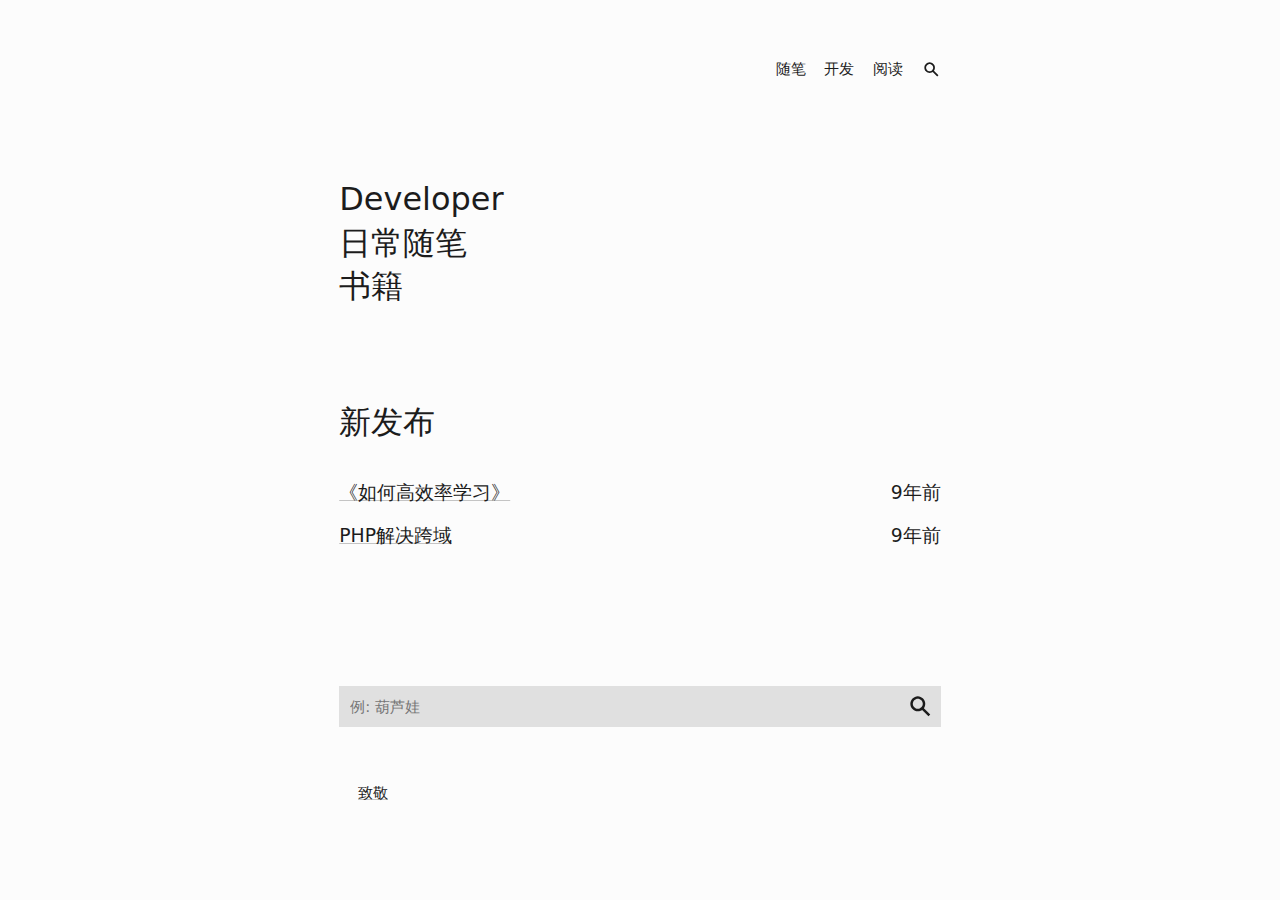
<file: index.html>
<!DOCTYPE html>
<html lang="zh">
<head>
    <meta http-equiv="Content-Type" content="text/html; charset=UTF-8">
    <meta content="width=device-width" name="viewport">
    <title>Windgrass</title>
    <link href="https://www.baile666.com/" rel="index">
    <link href="./assets/main.min.css" rel="stylesheet" media="screen">
    <link href="./assets/print.min.css" rel="stylesheet" media="print">
    <script defer="" src="./assets/main.min.js"></script>
</head>
<body>
<header>
    <h1><a href="https://www.baile666.com/">
<!--         <svg aria-labelledby="logo-title" height="272" role="img" viewBox="0 0 532.117 272" width="532.117"><title
        id="logo-title">Windgrass</title>
    <path d="M386.865 54.258c-12.844 0-20.681 5.008-25.252 12.627-4.571 7.619-6.096 18.068-6.096 28.734v11.102h23.512V95.619c0-5.224.435-10.014 1.523-13.715 1.088-3.483 3.047-5.877 6.313-5.877 3.483 0 5.443 2.831 6.531 6.531 1.088 3.701 1.305 8.707 1.305 13.061-.218 9.796-3.047 20.679-6.748 31.781s-8.489 21.988-13.496 31.566a409.775 409.775 0 0 1-19.592 33.74v23.293h63.781v-23.293h-37.223c6.095-10.231 15.237-26.558 23.074-44.844 7.619-18.068 13.715-37.441 13.715-53.768 0-11.102-1.742-21.115-6.531-28.299-4.788-6.964-12.843-11.537-24.816-11.537zM16 56v160h23.51v-69.66h18.287V216h23.51V56h-23.51v66.178H39.51V56zm118.682 0l-24.164 160h22.857l4.354-32.652h22.641L164.724 216h22.857L163.416 56zm81.715 0v160h23.51V56zm58.957 0v160h54.641v-21.769h-31.132V56zm178.07 0v127.129c.218 6.531 1.523 12.409 3.918 17.416 1.959 4.354 4.789 8.489 9.143 11.754 4.354 3.483 10.45 5.443 18.287 5.443s13.715-1.96 18.068-5.443c4.354-3.265 7.4-7.4 9.359-11.754 2.395-5.007 3.7-10.885 3.918-17.416V56h-23.51v127.129c0 2.395-.218 4.353-.871 5.877-.871 3.265-2.829 5.879-6.965 5.879-1.959 0-3.484-.654-4.572-1.742-2.177-2.395-3.266-5.442-3.266-10.014V56zm-305.028 47.891h1.305l.654 4.137 6.748 50.504h-16.109l6.748-50.504z"></path>
</svg> -->
    </a></h1>
    <nav>
        <ul>
            <li><a href="https://www.baile666.com/blog/">随笔</a></li>
            <li><a href="https://www.baile666.com/coding/">开发</a></li>
            <li><a href="https://www.baile666.com/reading/">阅读</a></li>
            <li><a href="https://hail2u.net/#site_search" id="site_search_icon">
                <svg aria-labelledby="site-search-anchor-title" height="512" role="img" viewBox="0 0 512 512"
                     width="512"><title id="site-search-anchor-title">Search</title>
                    <path d="M208 64a144.1 144.1 0 0 0-55.094 10.969 144.155 144.155 0 0 0-46.718 31.219 144.155 144.155 0 0 0-31.219 46.718A144.1 144.1 0 0 0 64 208a144.1 144.1 0 0 0 10.969 55.094 144.186 144.186 0 0 0 31.219 46.719 144.175 144.175 0 0 0 46.719 31.219A144.108 144.108 0 0 0 208 352a144.1 144.1 0 0 0 55.094-10.969 144.12 144.12 0 0 0 28.313-15.656L414.063 448 448 414.063 325.375 291.406a144.092 144.092 0 0 0 15.656-28.313A144.09 144.09 0 0 0 352 208a144.1 144.1 0 0 0-10.969-55.094 144.168 144.168 0 0 0-31.218-46.718 144.17 144.17 0 0 0-46.719-31.219A144.1 144.1 0 0 0 208 64zm0 48c12.527 0 25.177 2.519 36.75 7.313s22.267 11.955 31.125 20.813c8.858 8.858 16.019 19.552 20.813 31.125 4.794 11.573 7.313 24.223 7.313 36.75 0 12.527-2.519 25.177-7.313 36.75s-11.955 22.267-20.813 31.125c-8.858 8.858-19.552 16.019-31.125 20.813C233.177 301.481 220.527 304 208 304c-12.527 0-25.177-2.519-36.75-7.313s-22.267-11.955-31.125-20.813c-8.858-8.858-16.019-19.552-20.813-31.125C114.519 233.177 112 220.527 112 208c0-12.527 2.519-25.177 7.313-36.75s11.955-22.267 20.813-31.125c8.858-8.858 19.552-16.019 31.125-20.813C182.823 114.519 195.473 112 208 112z"></path>
                </svg>
            </a></li>
        </ul>
    </nav>
    <p>Developer<br>日常随笔<br>书籍</p></header>
<main>
    <section><h1 class="hang">新发布</h1>
        <ol class="posts" role="directory">
            <li>
                <time class="js-reldate" datetime="2017-05-08T22:20:00+09:00" title="2017-05-08T22:20:00+09:00"></time>
                <a href="./reading/learn_more_study_less.html"
                   title="如何高效率学习">《如何高效率学习》</a>
            </li>
            <li>
                <time class="js-reldate" datetime="2017-05-05T22:20:00+09:00" title="2017-05-05T22:20:00+09:00"></time>
                <a href="./coding/Ajax_Access-Control-Allow-Origin.html"
                   title="如何高效率学习">PHP解决跨域</a>
            </li>

        </ol>
    </section>
<!--     <section><h1 class="hang">ここ以外だと……</h1>
    <p>ちょっとしたことは<a href="https://twitter.com/hail2u_">Twitter</a>、スマフォで撮った写真は<a
            href="https://instagram.com/hail2u_/">Instagram</a>、プログラムとかは<a
            href="https://github.com/hail2u">GitHub</a>、買ったものやら読んだ本やら気になったウェブページなどは<a
            href="https://pinboard.in/u:hail2u/">Pinboard</a>でやってます。</p></section> -->
</main>
<aside role="search">
    <form action="https://www.google.com/search"><input name="as_sitesearch" type="hidden" value="Windgrass"> <input
            name="q" type="search" aria-label="搜索" id="site_search" placeholder="例: 葫芦娃" required="" size="32">
        <button type="submit">
            <svg aria-labelledby="site-search-submit-title" height="512" role="img" viewBox="0 0 512 512" width="512">
                <title id="site-search-submit-title">搜索</title>
                <path d="M208 64a144.1 144.1 0 0 0-55.094 10.969 144.155 144.155 0 0 0-46.718 31.219 144.155 144.155 0 0 0-31.219 46.718A144.1 144.1 0 0 0 64 208a144.1 144.1 0 0 0 10.969 55.094 144.186 144.186 0 0 0 31.219 46.719 144.175 144.175 0 0 0 46.719 31.219A144.108 144.108 0 0 0 208 352a144.1 144.1 0 0 0 55.094-10.969 144.12 144.12 0 0 0 28.313-15.656L414.063 448 448 414.063 325.375 291.406a144.092 144.092 0 0 0 15.656-28.313A144.09 144.09 0 0 0 352 208a144.1 144.1 0 0 0-10.969-55.094 144.168 144.168 0 0 0-31.218-46.718 144.17 144.17 0 0 0-46.719-31.219A144.1 144.1 0 0 0 208 64zm0 48c12.527 0 25.177 2.519 36.75 7.313s22.267 11.955 31.125 20.813c8.858 8.858 16.019 19.552 20.813 31.125 4.794 11.573 7.313 24.223 7.313 36.75 0 12.527-2.519 25.177-7.313 36.75s-11.955 22.267-20.813 31.125c-8.858 8.858-19.552 16.019-31.125 20.813C233.177 301.481 220.527 304 208 304c-12.527 0-25.177-2.519-36.75-7.313s-22.267-11.955-31.125-20.813c-8.858-8.858-16.019-19.552-20.813-31.125C114.519 233.177 112 220.527 112 208c0-12.527 2.519-25.177 7.313-36.75s11.955-22.267 20.813-31.125c8.858-8.858 19.552-16.019 31.125-20.813C182.823 114.519 195.473 112 208 112z"></path>
            </svg>
        </button>
    </form>
</aside>
<footer>
    <ul>
        <li><a href="https://hail2u.net">致敬</a></li>
        <!-- <li><a href="https://creativecommons.org/licenses/by/4.0/" rel="license">CC/BY</a></li> -->
        <!-- <li><a href="https://hail2u.net/feed" rel="alternate" type="application/rss+xml">RSS</a></li> -->
    </ul>
    <!-- <address><a href="https://kyonagashima.com/" rel="author">ながしまきょう</a>が作っています</address> -->
</footer>
<div id="qq-sendUrl-btn"></div>
</body>
</html>
</file>
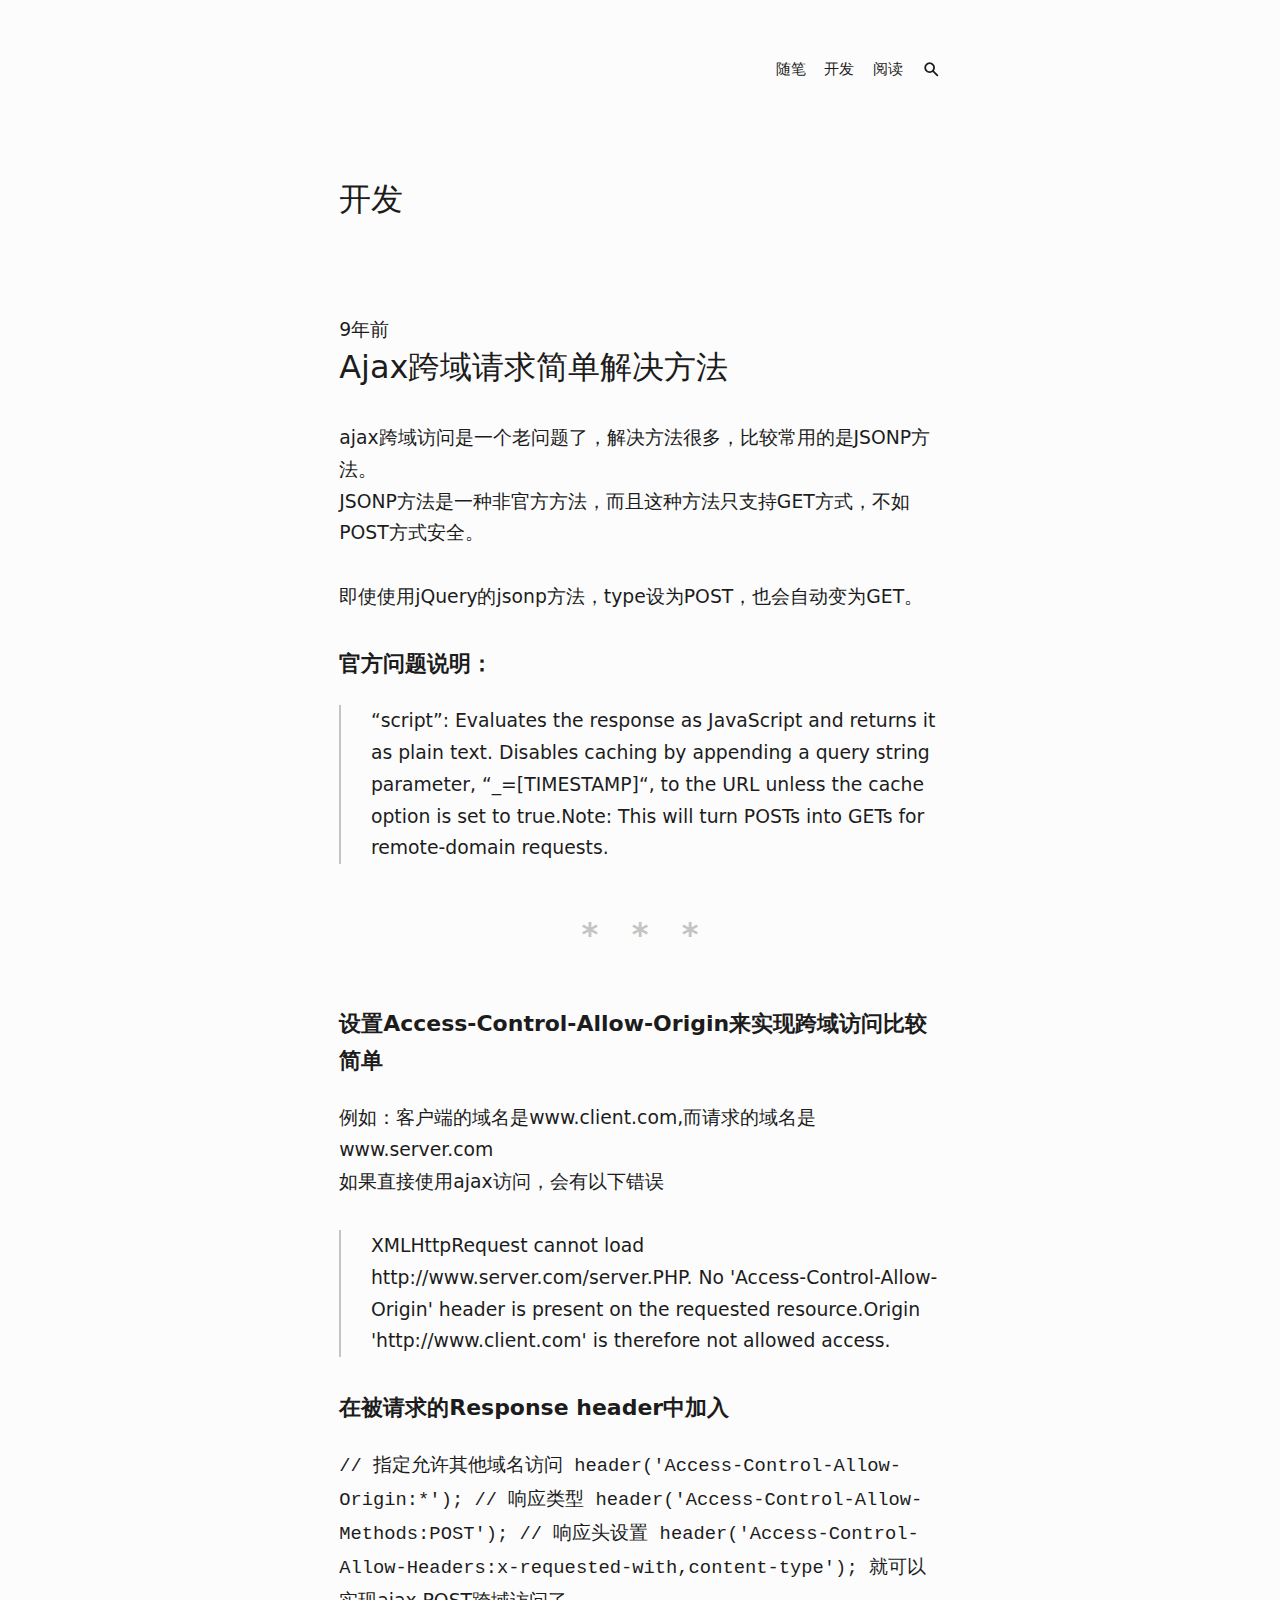
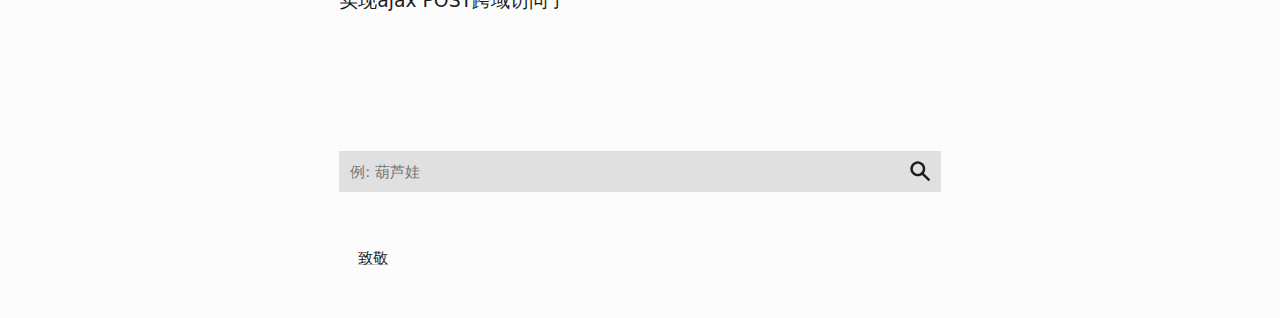
<file: coding/Ajax_Access-Control-Allow-Origin.html>
<!DOCTYPE html>
<html lang="zh">
<head>
    <meta http-equiv="Content-Type" content="text/html; charset=UTF-8">
    <meta content="width=device-width" name="viewport">
    <title>Windgrass_Blog</title>
    <link href="https://www.baile666.com/" rel="index">
    <link href="../assets/main.min.css" rel="stylesheet" media="screen">
    <link href="../assets/print.min.css" rel="stylesheet" media="print">
    <script defer="" src="../assets/main.min.js"></script>
</head>
<body>
<header>
    <h1><a href="https://www.baile666.com/">
<!--         <svg aria-labelledby="logo-title" height="272" role="img" viewBox="0 0 532.117 272" width="532.117"><title
        id="logo-title">Windgrass</title>
    <path d="M386.865 54.258c-12.844 0-20.681 5.008-25.252 12.627-4.571 7.619-6.096 18.068-6.096 28.734v11.102h23.512V95.619c0-5.224.435-10.014 1.523-13.715 1.088-3.483 3.047-5.877 6.313-5.877 3.483 0 5.443 2.831 6.531 6.531 1.088 3.701 1.305 8.707 1.305 13.061-.218 9.796-3.047 20.679-6.748 31.781s-8.489 21.988-13.496 31.566a409.775 409.775 0 0 1-19.592 33.74v23.293h63.781v-23.293h-37.223c6.095-10.231 15.237-26.558 23.074-44.844 7.619-18.068 13.715-37.441 13.715-53.768 0-11.102-1.742-21.115-6.531-28.299-4.788-6.964-12.843-11.537-24.816-11.537zM16 56v160h23.51v-69.66h18.287V216h23.51V56h-23.51v66.178H39.51V56zm118.682 0l-24.164 160h22.857l4.354-32.652h22.641L164.724 216h22.857L163.416 56zm81.715 0v160h23.51V56zm58.957 0v160h54.641v-21.769h-31.132V56zm178.07 0v127.129c.218 6.531 1.523 12.409 3.918 17.416 1.959 4.354 4.789 8.489 9.143 11.754 4.354 3.483 10.45 5.443 18.287 5.443s13.715-1.96 18.068-5.443c4.354-3.265 7.4-7.4 9.359-11.754 2.395-5.007 3.7-10.885 3.918-17.416V56h-23.51v127.129c0 2.395-.218 4.353-.871 5.877-.871 3.265-2.829 5.879-6.965 5.879-1.959 0-3.484-.654-4.572-1.742-2.177-2.395-3.266-5.442-3.266-10.014V56zm-305.028 47.891h1.305l.654 4.137 6.748 50.504h-16.109l6.748-50.504z"></path>
</svg> -->
    </a></h1>
    <nav>
        <ul>
            <li><a href="https://www.baile666.com/blog/">随笔</a></li>
            <li><a href="https://www.baile666.com/documents/">开发</a></li>
            <li><a href="https://www.baile666.com/read/">阅读</a></li>
            <li><a href="https://hail2u.net/#site_search" id="site_search_icon">
                <svg aria-labelledby="site-search-anchor-title" height="512" role="img" viewBox="0 0 512 512"
                     width="512"><title id="site-search-anchor-title">Search</title>
                    <path d="M208 64a144.1 144.1 0 0 0-55.094 10.969 144.155 144.155 0 0 0-46.718 31.219 144.155 144.155 0 0 0-31.219 46.718A144.1 144.1 0 0 0 64 208a144.1 144.1 0 0 0 10.969 55.094 144.186 144.186 0 0 0 31.219 46.719 144.175 144.175 0 0 0 46.719 31.219A144.108 144.108 0 0 0 208 352a144.1 144.1 0 0 0 55.094-10.969 144.12 144.12 0 0 0 28.313-15.656L414.063 448 448 414.063 325.375 291.406a144.092 144.092 0 0 0 15.656-28.313A144.09 144.09 0 0 0 352 208a144.1 144.1 0 0 0-10.969-55.094 144.168 144.168 0 0 0-31.218-46.718 144.17 144.17 0 0 0-46.719-31.219A144.1 144.1 0 0 0 208 64zm0 48c12.527 0 25.177 2.519 36.75 7.313s22.267 11.955 31.125 20.813c8.858 8.858 16.019 19.552 20.813 31.125 4.794 11.573 7.313 24.223 7.313 36.75 0 12.527-2.519 25.177-7.313 36.75s-11.955 22.267-20.813 31.125c-8.858 8.858-19.552 16.019-31.125 20.813C233.177 301.481 220.527 304 208 304c-12.527 0-25.177-2.519-36.75-7.313s-22.267-11.955-31.125-20.813c-8.858-8.858-16.019-19.552-20.813-31.125C114.519 233.177 112 220.527 112 208c0-12.527 2.519-25.177 7.313-36.75s11.955-22.267 20.813-31.125c8.858-8.858 19.552-16.019 31.125-20.813C182.823 114.519 195.473 112 208 112z"></path>
                </svg>
            </a></li>
        </ul>
    </nav>
    <p>开发</p></header>
<main>
    <article>
        <footer>
            <p>
                <time class="js-reldate" datetime="2017-05-05T22:20:00+09:00" title="2017-05-05T22:20:00+09:00"></time>
            </p>
        </footer>

        <h1>Ajax跨域请求简单解决方法</h1>

        <p>ajax跨域访问是一个老问题了，解决方法很多，比较常用的是JSONP方法。<br/>JSONP方法是一种非官方方法，而且这种方法只支持GET方式，不如POST方式安全。  </p>

        <p>即使使用jQuery的jsonp方法，type设为POST，也会自动变为GET。  </p>

        <h3>官方问题说明：</h3>

        <blockquote><p>“script”: Evaluates the response as JavaScript and returns it as plain text. Disables caching by appending a query string parameter, “_=[TIMESTAMP]“, to the URL unless the cache option is set to true.Note: This will turn POSTs into GETs for remote-domain requests.</p></blockquote>

        <hr/>

        <h3>设置Access-Control-Allow-Origin来实现跨域访问比较简单</h3>

        <p>例如：客户端的域名是www.client.com,而请求的域名是www.server.com<br/>如果直接使用ajax访问，会有以下错误  </p>

        <blockquote><p>XMLHttpRequest cannot load http://www.server.com/server.PHP. No &#39;Access-Control-Allow-Origin&#39; header is present on the requested resource.Origin &#39;http://www.client.com&#39; is therefore not allowed access.</p></blockquote>

        <h3>在被请求的Response header中加入</h3>

        <p><code>
            // 指定允许其他域名访问
            header(&#39;Access-Control-Allow-Origin:*&#39;);
            // 响应类型
            header(&#39;Access-Control-Allow-Methods:POST&#39;);
            // 响应头设置
            header(&#39;Access-Control-Allow-Headers:x-requested-with,content-type&#39;);
        </code>
            就可以实现ajax POST跨域访问了</p>

    </article>
</main>
<aside role="search">
    <form action="https://www.google.com/search"><input name="as_sitesearch" type="hidden" value="Windgrass"> <input
            name="q" type="search" aria-label="搜索" id="site_search" placeholder="例: 葫芦娃" required="" size="32">
        <button type="submit">
            <svg aria-labelledby="site-search-submit-title" height="512" role="img" viewBox="0 0 512 512" width="512">
                <title id="site-search-submit-title">搜索</title>
                <path d="M208 64a144.1 144.1 0 0 0-55.094 10.969 144.155 144.155 0 0 0-46.718 31.219 144.155 144.155 0 0 0-31.219 46.718A144.1 144.1 0 0 0 64 208a144.1 144.1 0 0 0 10.969 55.094 144.186 144.186 0 0 0 31.219 46.719 144.175 144.175 0 0 0 46.719 31.219A144.108 144.108 0 0 0 208 352a144.1 144.1 0 0 0 55.094-10.969 144.12 144.12 0 0 0 28.313-15.656L414.063 448 448 414.063 325.375 291.406a144.092 144.092 0 0 0 15.656-28.313A144.09 144.09 0 0 0 352 208a144.1 144.1 0 0 0-10.969-55.094 144.168 144.168 0 0 0-31.218-46.718 144.17 144.17 0 0 0-46.719-31.219A144.1 144.1 0 0 0 208 64zm0 48c12.527 0 25.177 2.519 36.75 7.313s22.267 11.955 31.125 20.813c8.858 8.858 16.019 19.552 20.813 31.125 4.794 11.573 7.313 24.223 7.313 36.75 0 12.527-2.519 25.177-7.313 36.75s-11.955 22.267-20.813 31.125c-8.858 8.858-19.552 16.019-31.125 20.813C233.177 301.481 220.527 304 208 304c-12.527 0-25.177-2.519-36.75-7.313s-22.267-11.955-31.125-20.813c-8.858-8.858-16.019-19.552-20.813-31.125C114.519 233.177 112 220.527 112 208c0-12.527 2.519-25.177 7.313-36.75s11.955-22.267 20.813-31.125c8.858-8.858 19.552-16.019 31.125-20.813C182.823 114.519 195.473 112 208 112z"></path>
            </svg>
        </button>
    </form>
</aside>
<footer>
    <ul>
        <li><a href="https://hail2u.net">致敬</a></li>
        <!-- <li><a href="https://creativecommons.org/licenses/by/4.0/" rel="license">CC/BY</a></li> -->
        <!-- <li><a href="https://hail2u.net/feed" rel="alternate" type="application/rss+xml">RSS</a></li> -->
    </ul>
    <!-- <address><a href="https://kyonagashima.com/" rel="author">ながしまきょう</a>が作っています</address> -->
</footer>
<div id="qq-sendUrl-btn"></div>
</body>
</html>
</file>
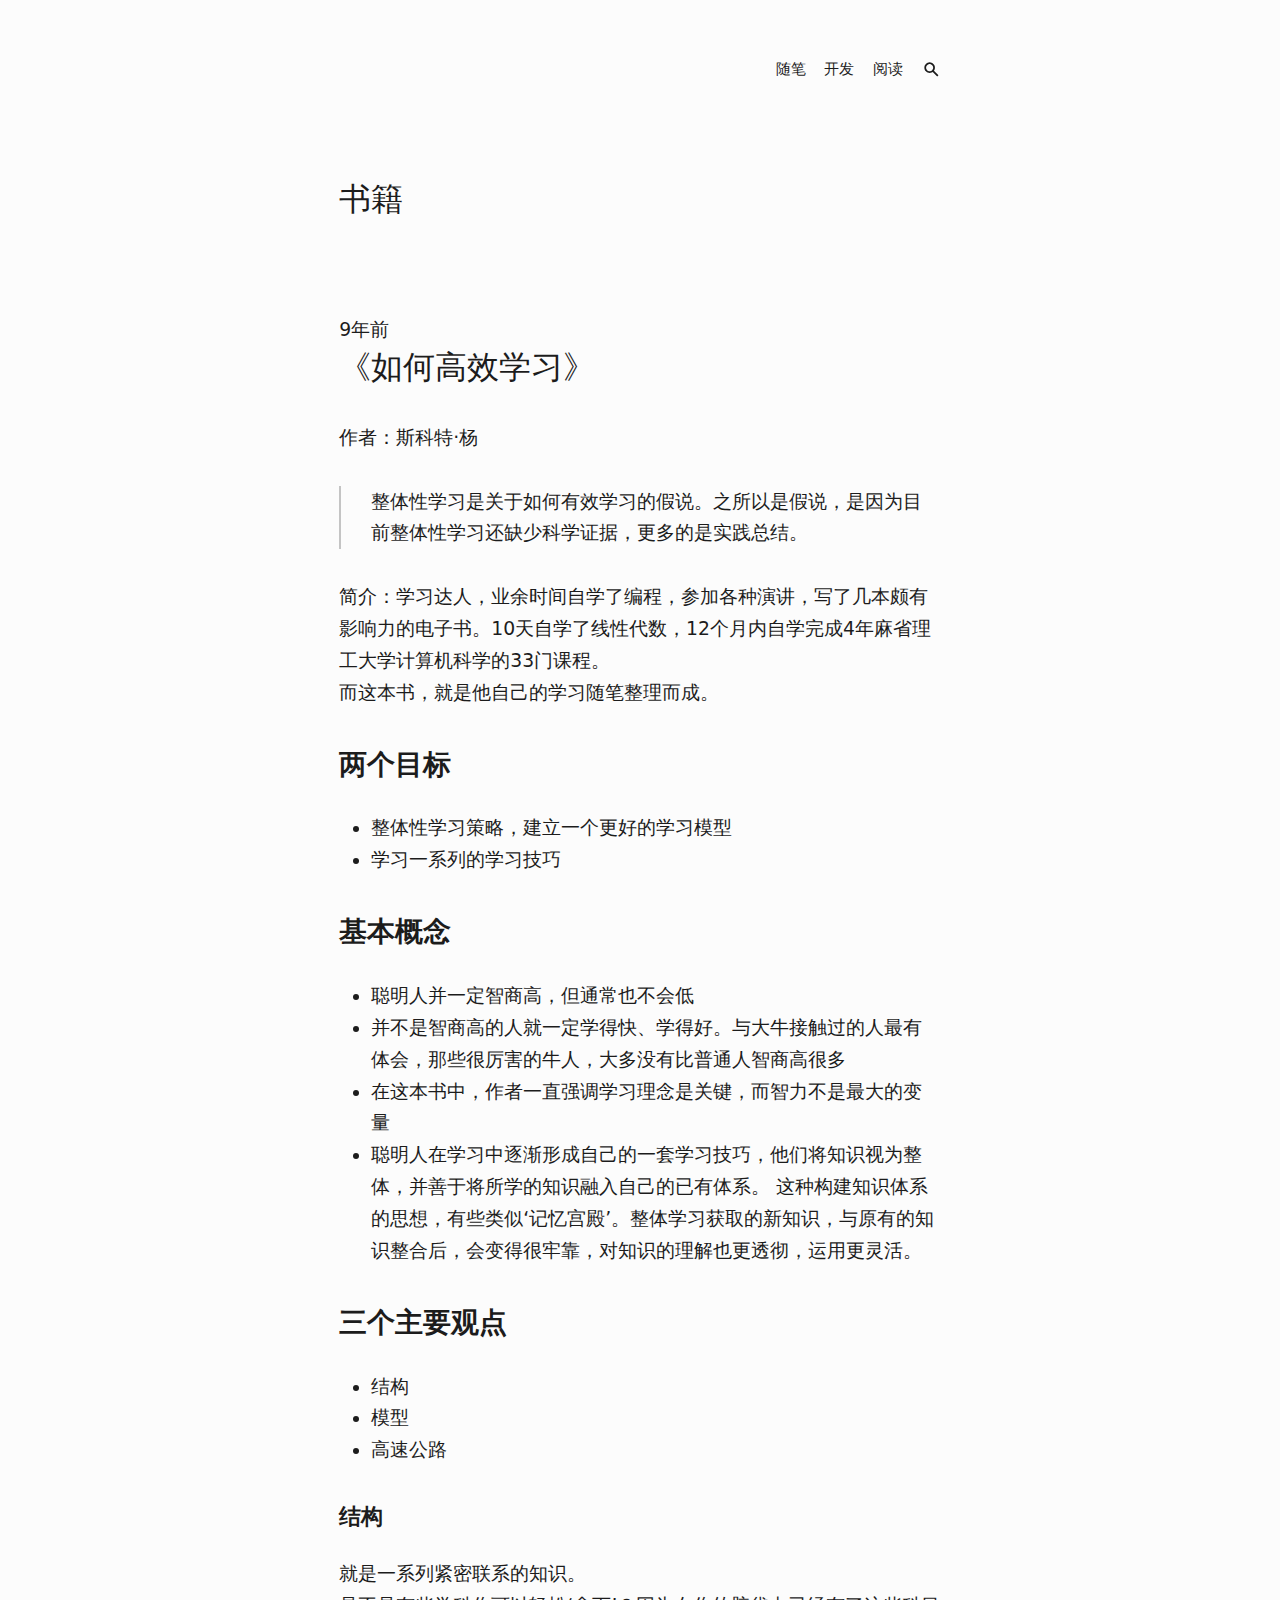
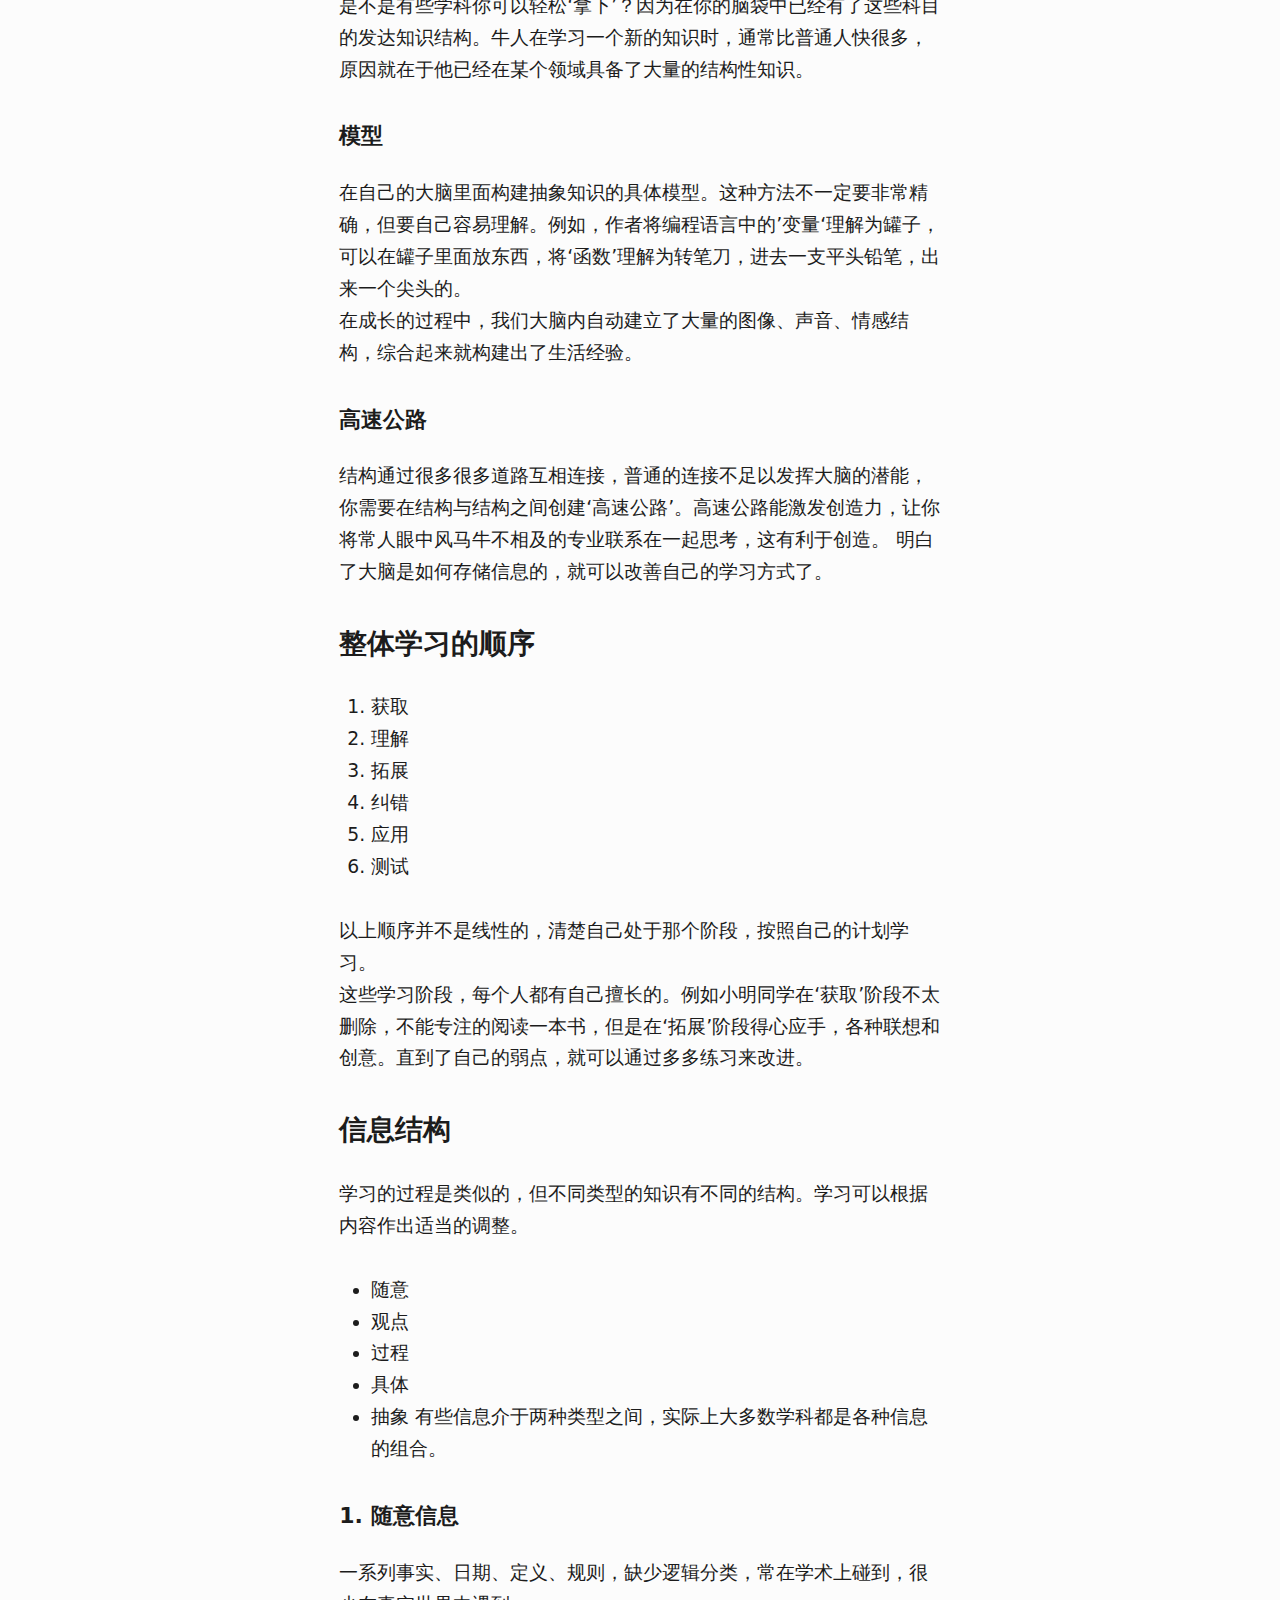
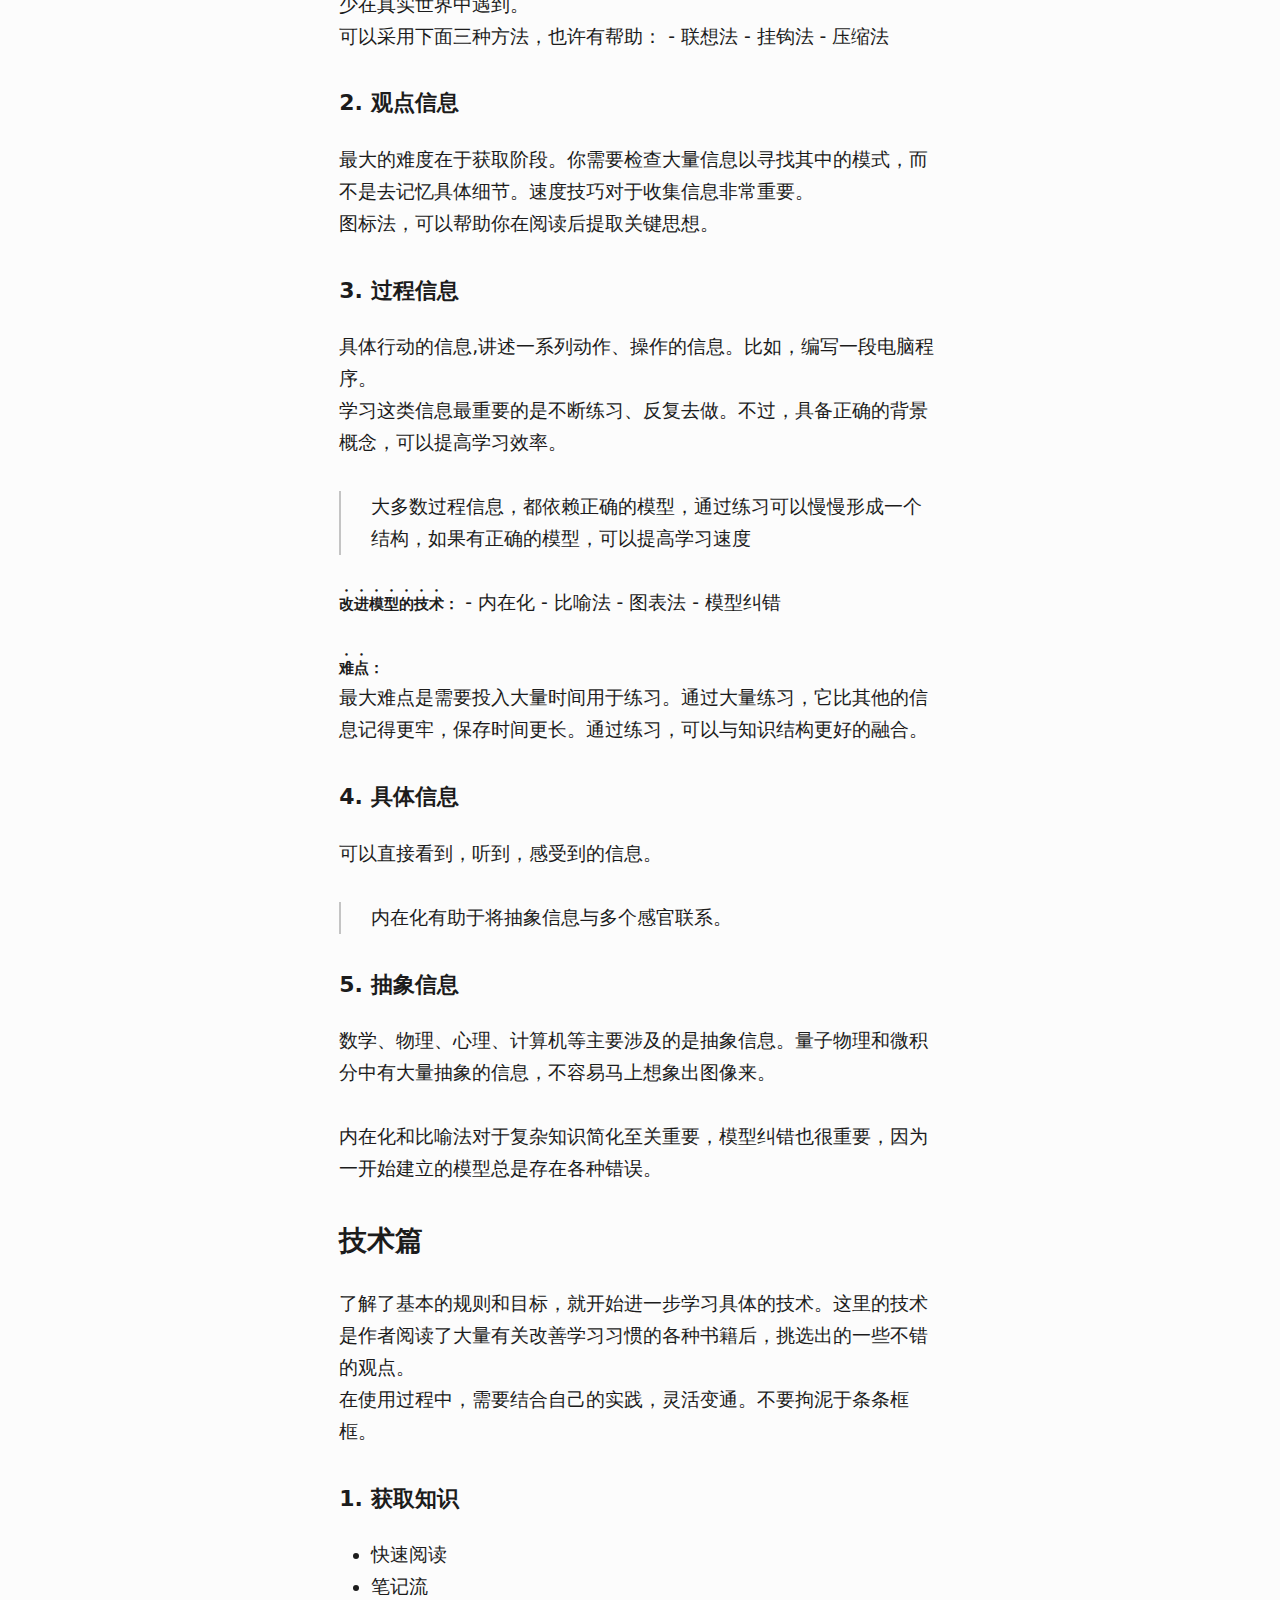
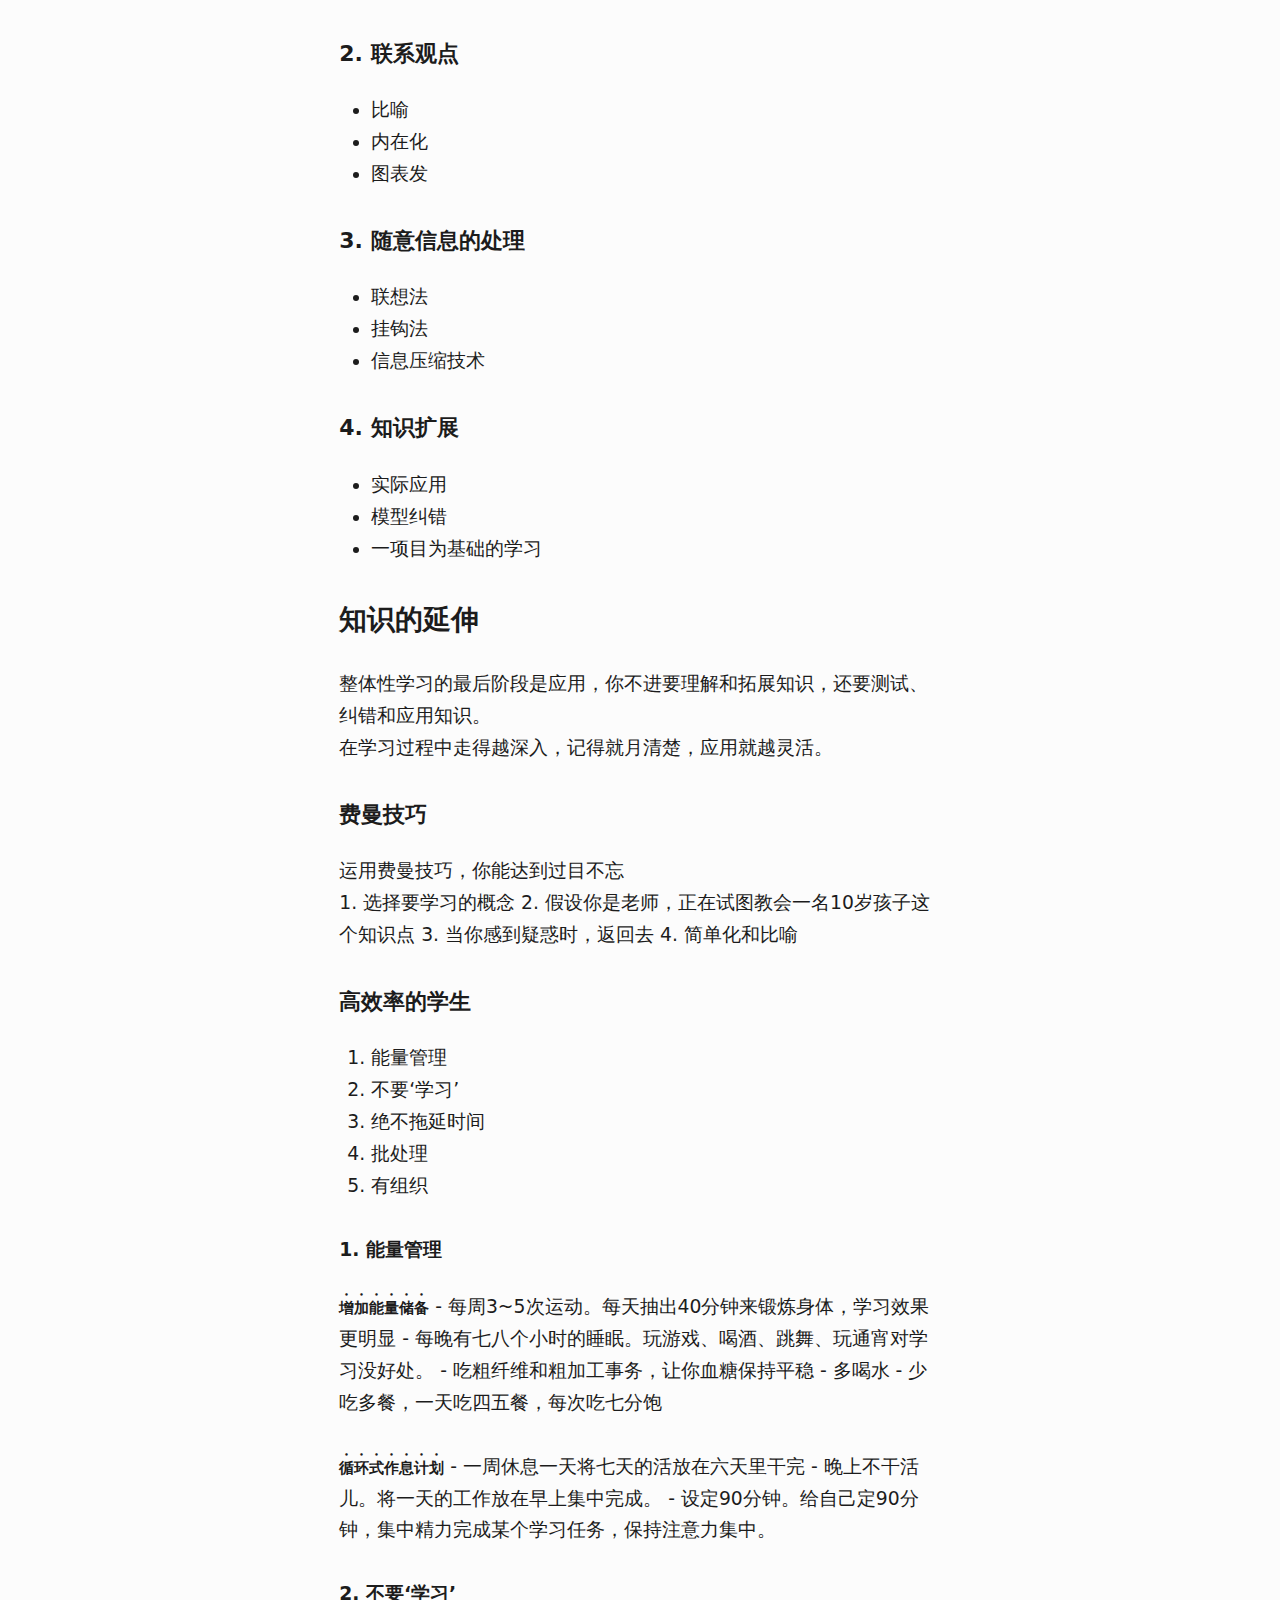
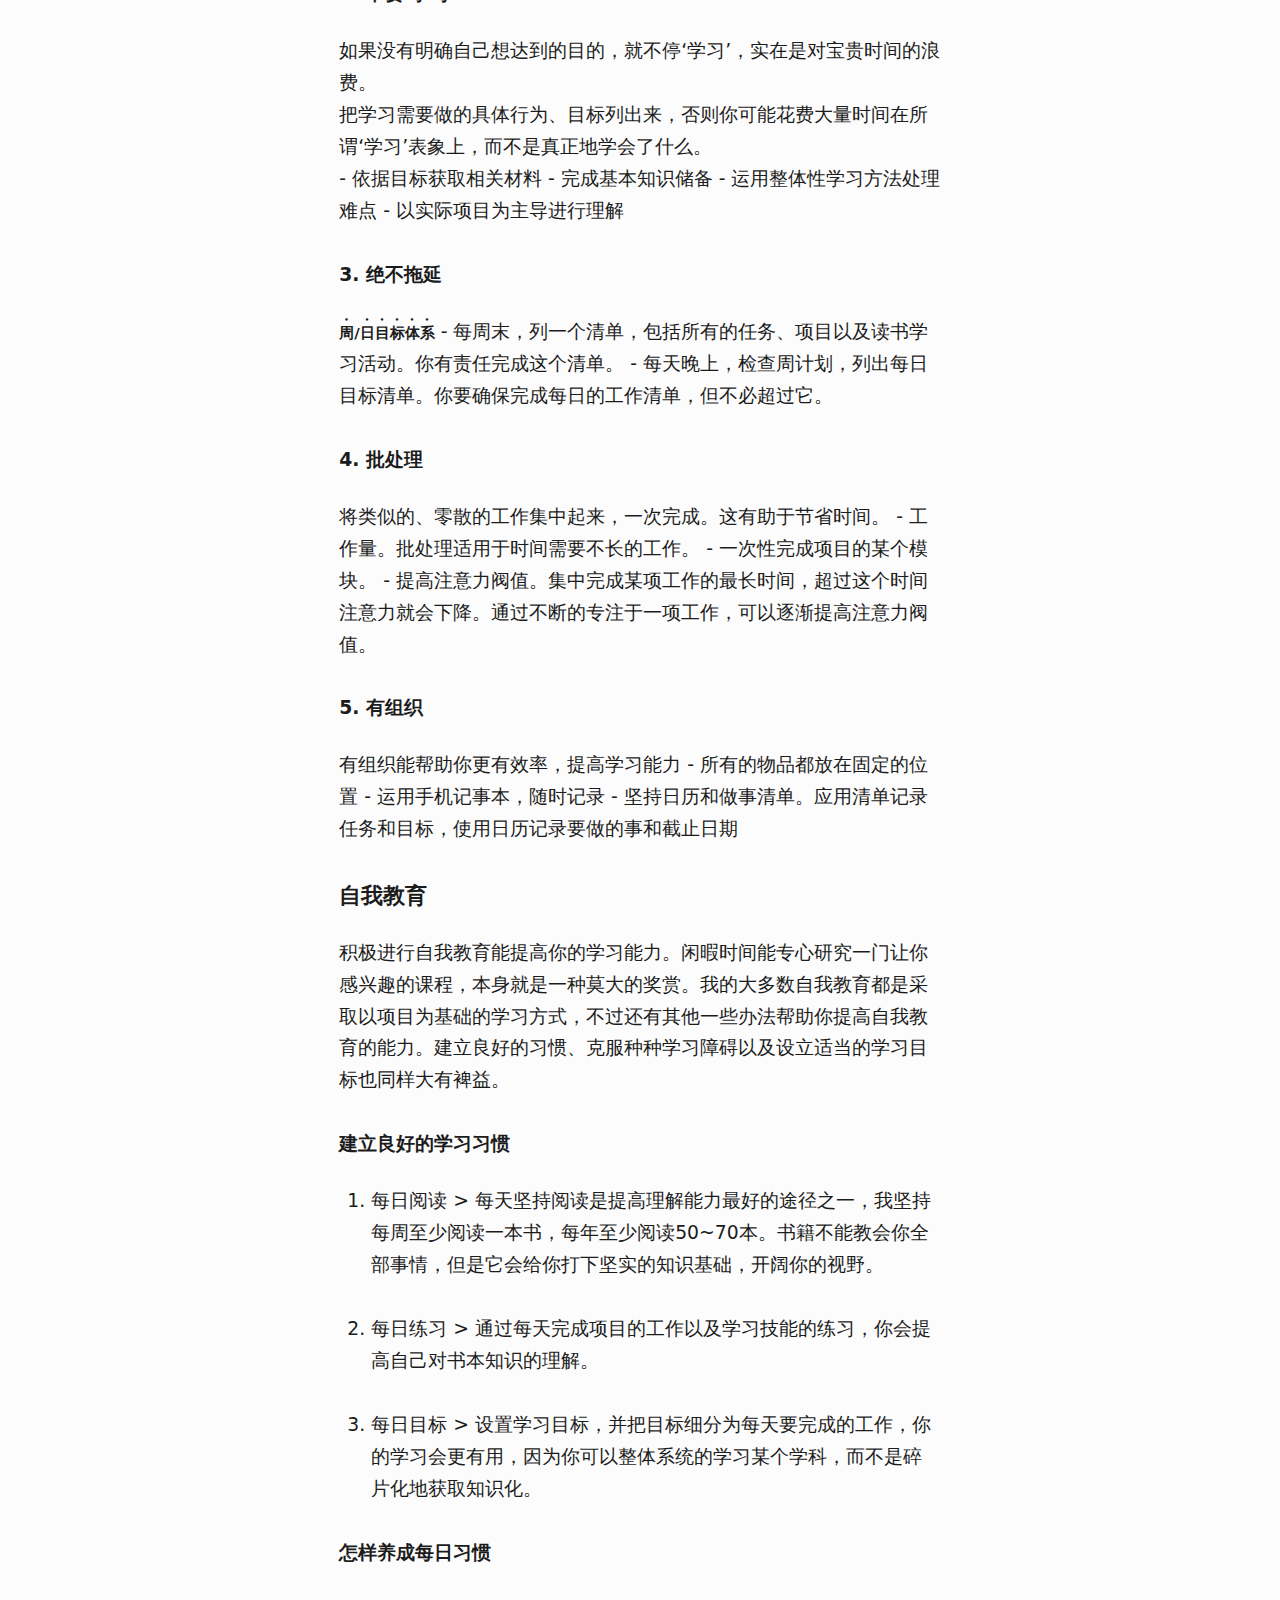
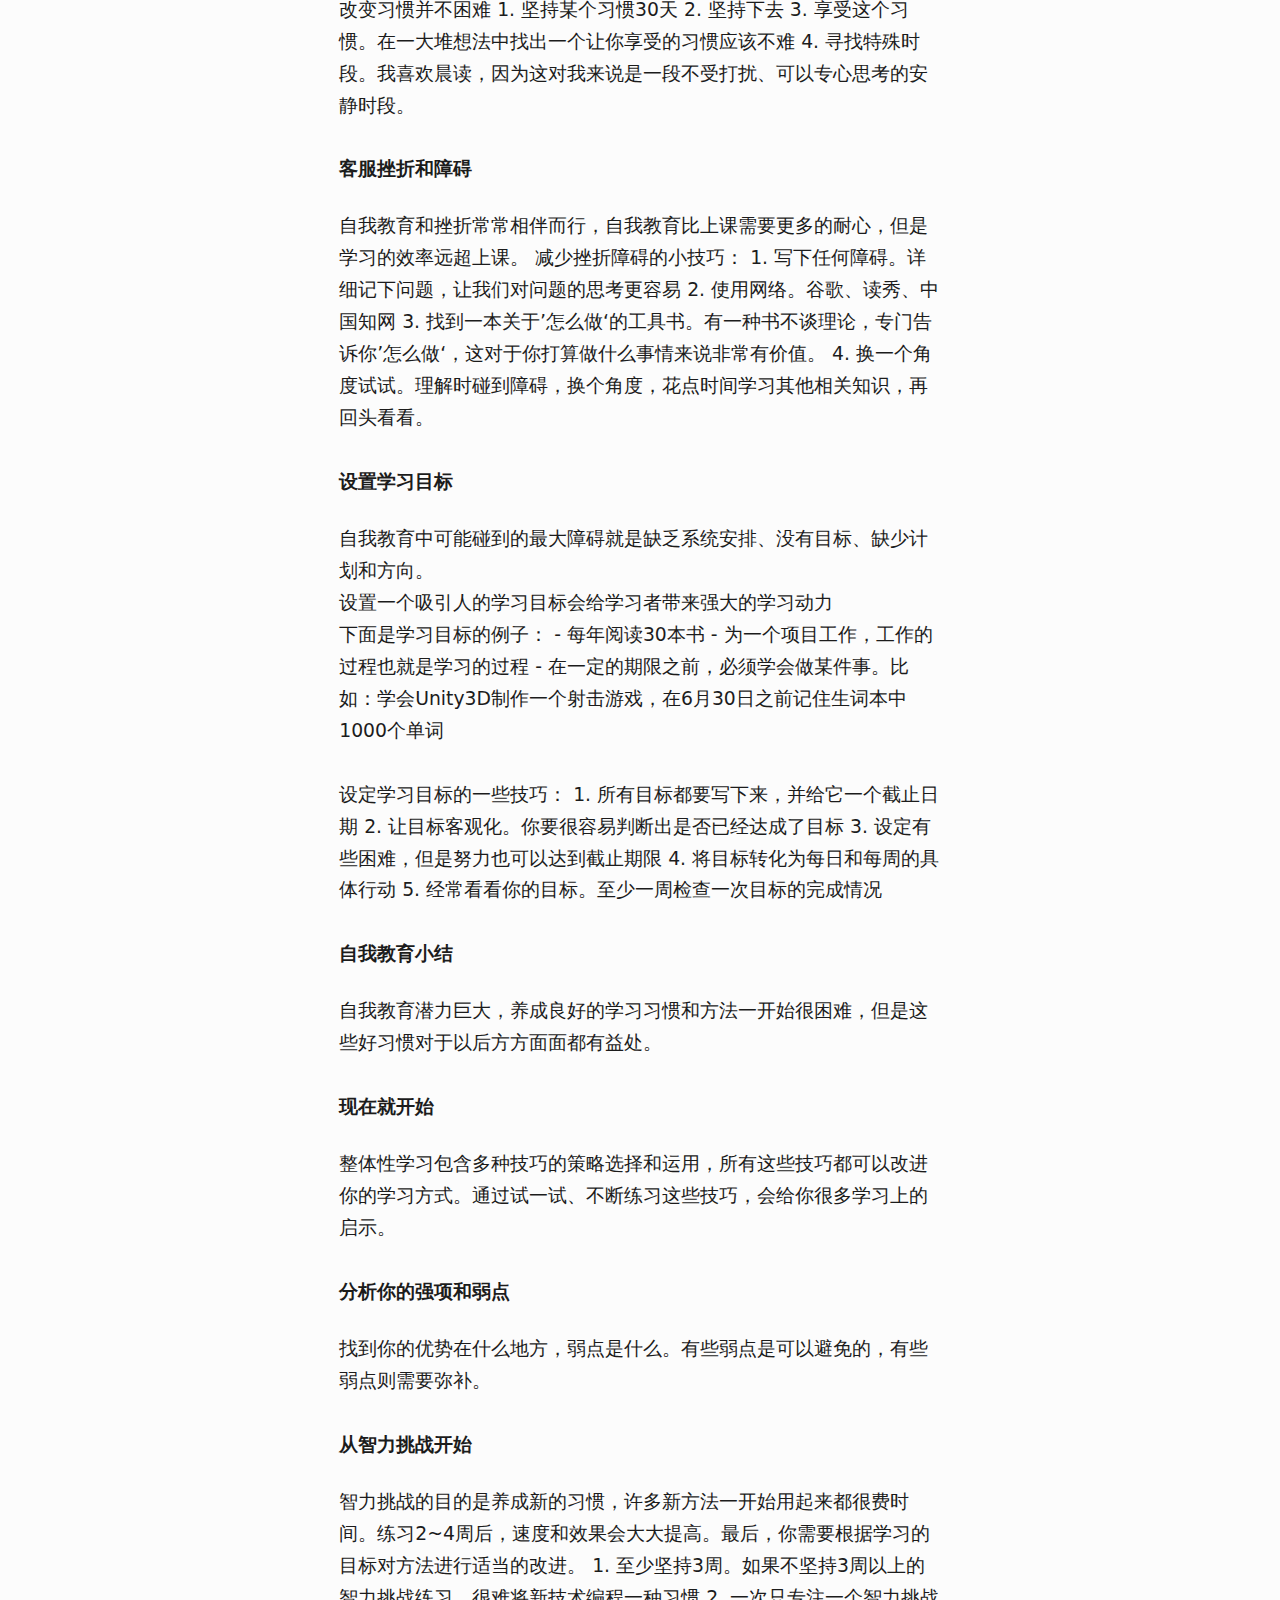
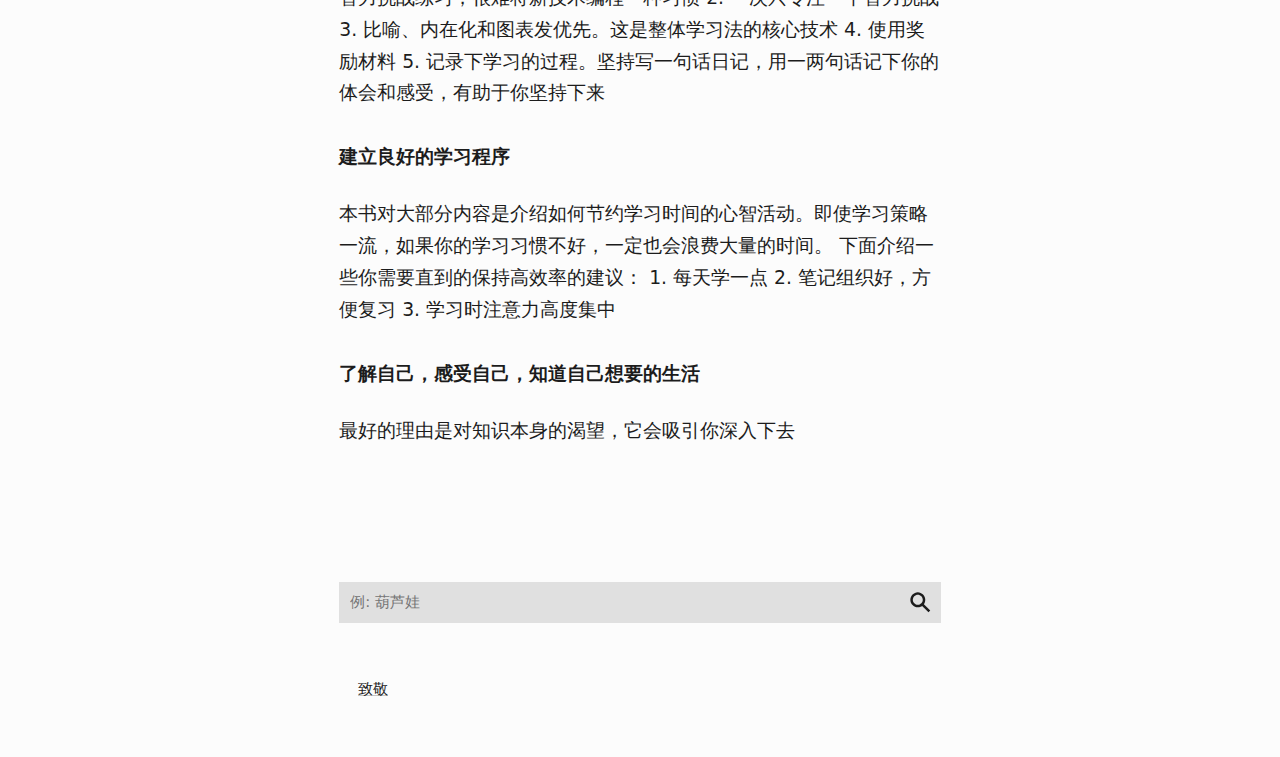
<file: reading/learn_more_study_less.html>
<!DOCTYPE html>
<html lang="zh">
<head>
    <meta http-equiv="Content-Type" content="text/html; charset=UTF-8">
    <meta content="width=device-width" name="viewport">
    <title>Windgrass_Blog</title>
    <link href="https://www.baile666.com/" rel="index">
    <link href="../assets/main.min.css" rel="stylesheet" media="screen">
    <link href="../assets/print.min.css" rel="stylesheet" media="print">
    <script defer="" src="../assets/main.min.js"></script>
</head>
<body>
<header>
    <h1><a href="https://www.baile666.com/">
<!--         <svg aria-labelledby="logo-title" height="272" role="img" viewBox="0 0 532.117 272" width="532.117"><title
        id="logo-title">Windgrass</title>
    <path d="M386.865 54.258c-12.844 0-20.681 5.008-25.252 12.627-4.571 7.619-6.096 18.068-6.096 28.734v11.102h23.512V95.619c0-5.224.435-10.014 1.523-13.715 1.088-3.483 3.047-5.877 6.313-5.877 3.483 0 5.443 2.831 6.531 6.531 1.088 3.701 1.305 8.707 1.305 13.061-.218 9.796-3.047 20.679-6.748 31.781s-8.489 21.988-13.496 31.566a409.775 409.775 0 0 1-19.592 33.74v23.293h63.781v-23.293h-37.223c6.095-10.231 15.237-26.558 23.074-44.844 7.619-18.068 13.715-37.441 13.715-53.768 0-11.102-1.742-21.115-6.531-28.299-4.788-6.964-12.843-11.537-24.816-11.537zM16 56v160h23.51v-69.66h18.287V216h23.51V56h-23.51v66.178H39.51V56zm118.682 0l-24.164 160h22.857l4.354-32.652h22.641L164.724 216h22.857L163.416 56zm81.715 0v160h23.51V56zm58.957 0v160h54.641v-21.769h-31.132V56zm178.07 0v127.129c.218 6.531 1.523 12.409 3.918 17.416 1.959 4.354 4.789 8.489 9.143 11.754 4.354 3.483 10.45 5.443 18.287 5.443s13.715-1.96 18.068-5.443c4.354-3.265 7.4-7.4 9.359-11.754 2.395-5.007 3.7-10.885 3.918-17.416V56h-23.51v127.129c0 2.395-.218 4.353-.871 5.877-.871 3.265-2.829 5.879-6.965 5.879-1.959 0-3.484-.654-4.572-1.742-2.177-2.395-3.266-5.442-3.266-10.014V56zm-305.028 47.891h1.305l.654 4.137 6.748 50.504h-16.109l6.748-50.504z"></path>
</svg> -->
    </a></h1>
    <nav>
        <ul>
            <li><a href="https://www.baile666.com/blog/">随笔</a></li>
            <li><a href="https://www.baile666.com/documents/">开发</a></li>
            <li><a href="https://www.baile666.com/read/">阅读</a></li>
            <li><a href="https://hail2u.net/#site_search" id="site_search_icon">
                <svg aria-labelledby="site-search-anchor-title" height="512" role="img" viewBox="0 0 512 512"
                     width="512"><title id="site-search-anchor-title">Search</title>
                    <path d="M208 64a144.1 144.1 0 0 0-55.094 10.969 144.155 144.155 0 0 0-46.718 31.219 144.155 144.155 0 0 0-31.219 46.718A144.1 144.1 0 0 0 64 208a144.1 144.1 0 0 0 10.969 55.094 144.186 144.186 0 0 0 31.219 46.719 144.175 144.175 0 0 0 46.719 31.219A144.108 144.108 0 0 0 208 352a144.1 144.1 0 0 0 55.094-10.969 144.12 144.12 0 0 0 28.313-15.656L414.063 448 448 414.063 325.375 291.406a144.092 144.092 0 0 0 15.656-28.313A144.09 144.09 0 0 0 352 208a144.1 144.1 0 0 0-10.969-55.094 144.168 144.168 0 0 0-31.218-46.718 144.17 144.17 0 0 0-46.719-31.219A144.1 144.1 0 0 0 208 64zm0 48c12.527 0 25.177 2.519 36.75 7.313s22.267 11.955 31.125 20.813c8.858 8.858 16.019 19.552 20.813 31.125 4.794 11.573 7.313 24.223 7.313 36.75 0 12.527-2.519 25.177-7.313 36.75s-11.955 22.267-20.813 31.125c-8.858 8.858-19.552 16.019-31.125 20.813C233.177 301.481 220.527 304 208 304c-12.527 0-25.177-2.519-36.75-7.313s-22.267-11.955-31.125-20.813c-8.858-8.858-16.019-19.552-20.813-31.125C114.519 233.177 112 220.527 112 208c0-12.527 2.519-25.177 7.313-36.75s11.955-22.267 20.813-31.125c8.858-8.858 19.552-16.019 31.125-20.813C182.823 114.519 195.473 112 208 112z"></path>
                </svg>
            </a></li>
        </ul>
    </nav>
    <p>书籍</p></header>
<main>
    <article>
        <footer>
            <p>
                <time class="js-reldate" datetime="2017-05-08T22:20:00+09:00" title="2017-05-08T22:20:00+09:00"></time>
            </p>
        </footer>

        <h1>《如何高效学习》</h1>

        <p>作者：斯科特·杨  </p>

        <blockquote><p>整体性学习是关于如何有效学习的假说。之所以是假说，是因为目前整体性学习还缺少科学证据，更多的是实践总结。  </p></blockquote>

        <p>简介：学习达人，业余时间自学了编程，参加各种演讲，写了几本颇有影响力的电子书。10天自学了线性代数，12个月内自学完成4年麻省理工大学计算机科学的33门课程。<br/>而这本书，就是他自己的学习随笔整理而成。  </p>

        <h2>两个目标</h2>

        <ul><li>整体性学习策略，建立一个更好的学习模型</li><li>学习一系列的学习技巧</li></ul>

        <h2>基本概念</h2>

        <ul><li>聪明人并一定智商高，但通常也不会低</li><li>并不是智商高的人就一定学得快、学得好。与大牛接触过的人最有体会，那些很厉害的牛人，大多没有比普通人智商高很多</li><li>在这本书中，作者一直强调学习理念是关键，而智力不是最大的变量</li><li>聪明人在学习中逐渐形成自己的一套学习技巧，他们将知识视为整体，并善于将所学的知识融入自己的已有体系。
            这种构建知识体系的思想，有些类似‘记忆宫殿’。整体学习获取的新知识，与原有的知识整合后，会变得很牢靠，对知识的理解也更透彻，运用更灵活。</li></ul>

        <h2>三个主要观点</h2>

        <ul><li>结构</li><li>模型</li><li>高速公路</li></ul>

        <h3>结构</h3>

        <p>就是一系列紧密联系的知识。<br/>是不是有些学科你可以轻松‘拿下’？因为在你的脑袋中已经有了这些科目的发达知识结构。牛人在学习一个新的知识时，通常比普通人快很多，原因就在于他已经在某个领域具备了大量的结构性知识。</p>

        <h3>模型</h3>

        <p>在自己的大脑里面构建抽象知识的具体模型。这种方法不一定要非常精确，但要自己容易理解。例如，作者将编程语言中的’变量‘理解为罐子，可以在罐子里面放东西，将‘函数’理解为转笔刀，进去一支平头铅笔，出来一个尖头的。  <br/>在成长的过程中，我们大脑内自动建立了大量的图像、声音、情感结构，综合起来就构建出了生活经验。  </p>

        <h3>高速公路</h3>

        <p>结构通过很多很多道路互相连接，普通的连接不足以发挥大脑的潜能，你需要在结构与结构之间创建‘高速公路’。高速公路能激发创造力，让你将常人眼中风马牛不相及的专业联系在一起思考，这有利于创造。
            明白了大脑是如何存储信息的，就可以改善自己的学习方式了。</p>

        <h2>整体学习的顺序</h2>

        <ol><li>获取</li><li>理解</li><li>拓展</li><li>纠错</li><li>应用</li><li>测试</li></ol>

        <p>以上顺序并不是线性的，清楚自己处于那个阶段，按照自己的计划学习。<br/>这些学习阶段，每个人都有自己擅长的。例如小明同学在‘获取’阶段不太删除，不能专注的阅读一本书，但是在‘拓展’阶段得心应手，各种联想和创意。直到了自己的弱点，就可以通过多多练习来改进。</p>

        <h2>信息结构</h2>

        <p>学习的过程是类似的，但不同类型的知识有不同的结构。学习可以根据内容作出适当的调整。  </p>

        <ul><li>随意</li><li>观点</li><li>过程</li><li>具体</li><li>抽象
            有些信息介于两种类型之间，实际上大多数学科都是各种信息的组合。</li></ul>

        <h3>1. 随意信息</h3>

        <p>一系列事实、日期、定义、规则，缺少逻辑分类，常在学术上碰到，很少在真实世界中遇到。<br/>可以采用下面三种方法，也许有帮助：
            - 联想法
            - 挂钩法
            - 压缩法</p>

        <h3>2. 观点信息</h3>

        <p>最大的难度在于获取阶段。你需要检查大量信息以寻找其中的模式，而不是去记忆具体细节。速度技巧对于收集信息非常重要。<br/>图标法，可以帮助你在阅读后提取关键思想。</p>

        <h3>3. 过程信息</h3>

        <p>具体行动的信息,讲述一系列动作、操作的信息。比如，编写一段电脑程序。<br/>学习这类信息最重要的是不断练习、反复去做。不过，具备正确的背景概念，可以提高学习效率。  </p>

        <blockquote><p>大多数过程信息，都依赖正确的模型，通过练习可以慢慢形成一个结构，如果有正确的模型，可以提高学习速度</p></blockquote>

        <p><strong>改进模型的技术：</strong>
            - 内在化
            - 比喻法
            - 图表法
            - 模型纠错</p>

        <p><strong>难点：</strong><br/>最大难点是需要投入大量时间用于练习。通过大量练习，它比其他的信息记得更牢，保存时间更长。通过练习，可以与知识结构更好的融合。</p>

        <h3>4. 具体信息</h3>

        <p>可以直接看到，听到，感受到的信息。  </p>

        <blockquote><p>内在化有助于将抽象信息与多个感官联系。</p></blockquote>

        <h3>5. 抽象信息</h3>

        <p>数学、物理、心理、计算机等主要涉及的是抽象信息。量子物理和微积分中有大量抽象的信息，不容易马上想象出图像来。  </p>

        <p>内在化和比喻法对于复杂知识简化至关重要，模型纠错也很重要，因为一开始建立的模型总是存在各种错误。</p>

        <h2>技术篇</h2>

        <p>了解了基本的规则和目标，就开始进一步学习具体的技术。这里的技术是作者阅读了大量有关改善学习习惯的各种书籍后，挑选出的一些不错的观点。<br/>在使用过程中，需要结合自己的实践，灵活变通。不要拘泥于条条框框。</p>

        <h3>1. 获取知识</h3>

        <ul><li>快速阅读</li><li>笔记流</li></ul>

        <h3>2. 联系观点</h3>

        <ul><li>比喻</li><li>内在化</li><li>图表发</li></ul>

        <h3>3. 随意信息的处理</h3>

        <ul><li>联想法</li><li>挂钩法</li><li>信息压缩技术</li></ul>

        <h3>4. 知识扩展</h3>

        <ul><li>实际应用</li><li>模型纠错</li><li>一项目为基础的学习</li></ul>

        <h2>知识的延伸</h2>

        <p>整体性学习的最后阶段是应用，你不进要理解和拓展知识，还要测试、纠错和应用知识。<br/>在学习过程中走得越深入，记得就月清楚，应用就越灵活。</p>

        <h3>费曼技巧</h3>

        <p>运用费曼技巧，你能达到过目不忘<br/>1. 选择要学习的概念
            2. 假设你是老师，正在试图教会一名10岁孩子这个知识点
            3. 当你感到疑惑时，返回去
            4. 简单化和比喻</p>

        <h3>高效率的学生</h3>

        <ol><li>能量管理</li><li>不要‘学习’</li><li>绝不拖延时间</li><li>批处理</li><li>有组织</li></ol>

        <h4>1. 能量管理</h4>

        <p><strong>增加能量储备</strong>
            - 每周3~5次运动。每天抽出40分钟来锻炼身体，学习效果更明显
            - 每晚有七八个小时的睡眠。玩游戏、喝酒、跳舞、玩通宵对学习没好处。
            - 吃粗纤维和粗加工事务，让你血糖保持平稳
            - 多喝水
            - 少吃多餐，一天吃四五餐，每次吃七分饱</p>

        <p><strong>循环式作息计划</strong>
            - 一周休息一天将七天的活放在六天里干完
            - 晚上不干活儿。将一天的工作放在早上集中完成。
            - 设定90分钟。给自己定90分钟，集中精力完成某个学习任务，保持注意力集中。</p>

        <h4>2. 不要‘学习’</h4>

        <p>如果没有明确自己想达到的目的，就不停‘学习’，实在是对宝贵时间的浪费。<br/>把学习需要做的具体行为、目标列出来，否则你可能花费大量时间在所谓‘学习’表象上，而不是真正地学会了什么。<br/>- 依据目标获取相关材料
            - 完成基本知识储备
            - 运用整体性学习方法处理难点
            - 以实际项目为主导进行理解</p>

        <h4>3. 绝不拖延</h4>

        <p><strong>周/日目标体系</strong>
            - 每周末，列一个清单，包括所有的任务、项目以及读书学习活动。你有责任完成这个清单。
            - 每天晚上，检查周计划，列出每日目标清单。你要确保完成每日的工作清单，但不必超过它。</p>

        <h4>4. 批处理</h4>

        <p>将类似的、零散的工作集中起来，一次完成。这有助于节省时间。
            - 工作量。批处理适用于时间需要不长的工作。
            - 一次性完成项目的某个模块。
            - 提高注意力阀值。集中完成某项工作的最长时间，超过这个时间注意力就会下降。通过不断的专注于一项工作，可以逐渐提高注意力阀值。</p>

        <h4>5. 有组织</h4>

        <p>有组织能帮助你更有效率，提高学习能力
            - 所有的物品都放在固定的位置
            - 运用手机记事本，随时记录
            - 坚持日历和做事清单。应用清单记录任务和目标，使用日历记录要做的事和截止日期</p>

        <h3>自我教育</h3>

        <p>积极进行自我教育能提高你的学习能力。闲暇时间能专心研究一门让你感兴趣的课程，本身就是一种莫大的奖赏。我的大多数自我教育都是采取以项目为基础的学习方式，不过还有其他一些办法帮助你提高自我教育的能力。建立良好的习惯、克服种种学习障碍以及设立适当的学习目标也同样大有裨益。</p>

        <h4>建立良好的学习习惯</h4>

        <ol><li><p>每日阅读
            &gt; 每天坚持阅读是提高理解能力最好的途径之一，我坚持每周至少阅读一本书，每年至少阅读50~70本。书籍不能教会你全部事情，但是它会给你打下坚实的知识基础，开阔你的视野。</p></li><li><p>每日练习
            &gt; 通过每天完成项目的工作以及学习技能的练习，你会提高自己对书本知识的理解。</p></li><li><p>每日目标
            &gt; 设置学习目标，并把目标细分为每天要完成的工作，你的学习会更有用，因为你可以整体系统的学习某个学科，而不是碎片化地获取知识化。</p></li></ol>

        <h4>怎样养成每日习惯</h4>

        <p>改变习惯并不困难
            1. 坚持某个习惯30天
            2. 坚持下去
            3. 享受这个习惯。在一大堆想法中找出一个让你享受的习惯应该不难
            4. 寻找特殊时段。我喜欢晨读，因为这对我来说是一段不受打扰、可以专心思考的安静时段。</p>

        <h4>客服挫折和障碍</h4>

        <p>自我教育和挫折常常相伴而行，自我教育比上课需要更多的耐心，但是学习的效率远超上课。
            减少挫折障碍的小技巧：
            1. 写下任何障碍。详细记下问题，让我们对问题的思考更容易
            2. 使用网络。谷歌、读秀、中国知网
            3. 找到一本关于’怎么做‘的工具书。有一种书不谈理论，专门告诉你’怎么做‘，这对于你打算做什么事情来说非常有价值。
            4. 换一个角度试试。理解时碰到障碍，换个角度，花点时间学习其他相关知识，再回头看看。</p>

        <h4>设置学习目标</h4>

        <p>自我教育中可能碰到的最大障碍就是缺乏系统安排、没有目标、缺少计划和方向。<br/>设置一个吸引人的学习目标会给学习者带来强大的学习动力<br/>下面是学习目标的例子：
            - 每年阅读30本书
            - 为一个项目工作，工作的过程也就是学习的过程
            - 在一定的期限之前，必须学会做某件事。比如：学会Unity3D制作一个射击游戏，在6月30日之前记住生词本中1000个单词</p>

        <p>设定学习目标的一些技巧：
            1. 所有目标都要写下来，并给它一个截止日期
            2. 让目标客观化。你要很容易判断出是否已经达成了目标
            3. 设定有些困难，但是努力也可以达到截止期限
            4. 将目标转化为每日和每周的具体行动
            5. 经常看看你的目标。至少一周检查一次目标的完成情况</p>

        <h4>自我教育小结</h4>

        <p>自我教育潜力巨大，养成良好的学习习惯和方法一开始很困难，但是这些好习惯对于以后方方面面都有益处。</p>

        <h4>现在就开始</h4>

        <p>整体性学习包含多种技巧的策略选择和运用，所有这些技巧都可以改进你的学习方式。通过试一试、不断练习这些技巧，会给你很多学习上的启示。</p>

        <h4>分析你的强项和弱点</h4>

        <p>找到你的优势在什么地方，弱点是什么。有些弱点是可以避免的，有些弱点则需要弥补。</p>

        <h4>从智力挑战开始</h4>

        <p>智力挑战的目的是养成新的习惯，许多新方法一开始用起来都很费时间。练习2~4周后，速度和效果会大大提高。最后，你需要根据学习的目标对方法进行适当的改进。
            1. 至少坚持3周。如果不坚持3周以上的智力挑战练习，很难将新技术编程一种习惯
            2. 一次只专注一个智力挑战
            3. 比喻、内在化和图表发优先。这是整体学习法的核心技术
            4. 使用奖励材料
            5. 记录下学习的过程。坚持写一句话日记，用一两句话记下你的体会和感受，有助于你坚持下来</p>

        <h4>建立良好的学习程序</h4>

        <p>本书对大部分内容是介绍如何节约学习时间的心智活动。即使学习策略一流，如果你的学习习惯不好，一定也会浪费大量的时间。
            下面介绍一些你需要直到的保持高效率的建议：
            1. 每天学一点
            2. 笔记组织好，方便复习
            3. 学习时注意力高度集中</p>

        <h4>了解自己，感受自己，知道自己想要的生活</h4>

        <p>最好的理由是对知识本身的渴望，它会吸引你深入下去</p>




    </article>
</main>
<aside role="search">
    <form action="https://www.google.com/search"><input name="as_sitesearch" type="hidden" value="Windgrass"> <input
            name="q" type="search" aria-label="搜索" id="site_search" placeholder="例: 葫芦娃" required="" size="32">
        <button type="submit">
            <svg aria-labelledby="site-search-submit-title" height="512" role="img" viewBox="0 0 512 512" width="512">
                <title id="site-search-submit-title">搜索</title>
                <path d="M208 64a144.1 144.1 0 0 0-55.094 10.969 144.155 144.155 0 0 0-46.718 31.219 144.155 144.155 0 0 0-31.219 46.718A144.1 144.1 0 0 0 64 208a144.1 144.1 0 0 0 10.969 55.094 144.186 144.186 0 0 0 31.219 46.719 144.175 144.175 0 0 0 46.719 31.219A144.108 144.108 0 0 0 208 352a144.1 144.1 0 0 0 55.094-10.969 144.12 144.12 0 0 0 28.313-15.656L414.063 448 448 414.063 325.375 291.406a144.092 144.092 0 0 0 15.656-28.313A144.09 144.09 0 0 0 352 208a144.1 144.1 0 0 0-10.969-55.094 144.168 144.168 0 0 0-31.218-46.718 144.17 144.17 0 0 0-46.719-31.219A144.1 144.1 0 0 0 208 64zm0 48c12.527 0 25.177 2.519 36.75 7.313s22.267 11.955 31.125 20.813c8.858 8.858 16.019 19.552 20.813 31.125 4.794 11.573 7.313 24.223 7.313 36.75 0 12.527-2.519 25.177-7.313 36.75s-11.955 22.267-20.813 31.125c-8.858 8.858-19.552 16.019-31.125 20.813C233.177 301.481 220.527 304 208 304c-12.527 0-25.177-2.519-36.75-7.313s-22.267-11.955-31.125-20.813c-8.858-8.858-16.019-19.552-20.813-31.125C114.519 233.177 112 220.527 112 208c0-12.527 2.519-25.177 7.313-36.75s11.955-22.267 20.813-31.125c8.858-8.858 19.552-16.019 31.125-20.813C182.823 114.519 195.473 112 208 112z"></path>
            </svg>
        </button>
    </form>
</aside>
<footer>
    <ul>
        <li><a href="https://hail2u.net">致敬</a></li>
        <!-- <li><a href="https://creativecommons.org/licenses/by/4.0/" rel="license">CC/BY</a></li> -->
        <!-- <li><a href="https://hail2u.net/feed" rel="alternate" type="application/rss+xml">RSS</a></li> -->
    </ul>
    <!-- <address><a href="https://kyonagashima.com/" rel="author">ながしまきょう</a>が作っています</address> -->
</footer>
<div id="qq-sendUrl-btn"></div>
</body>
</html>
</file>
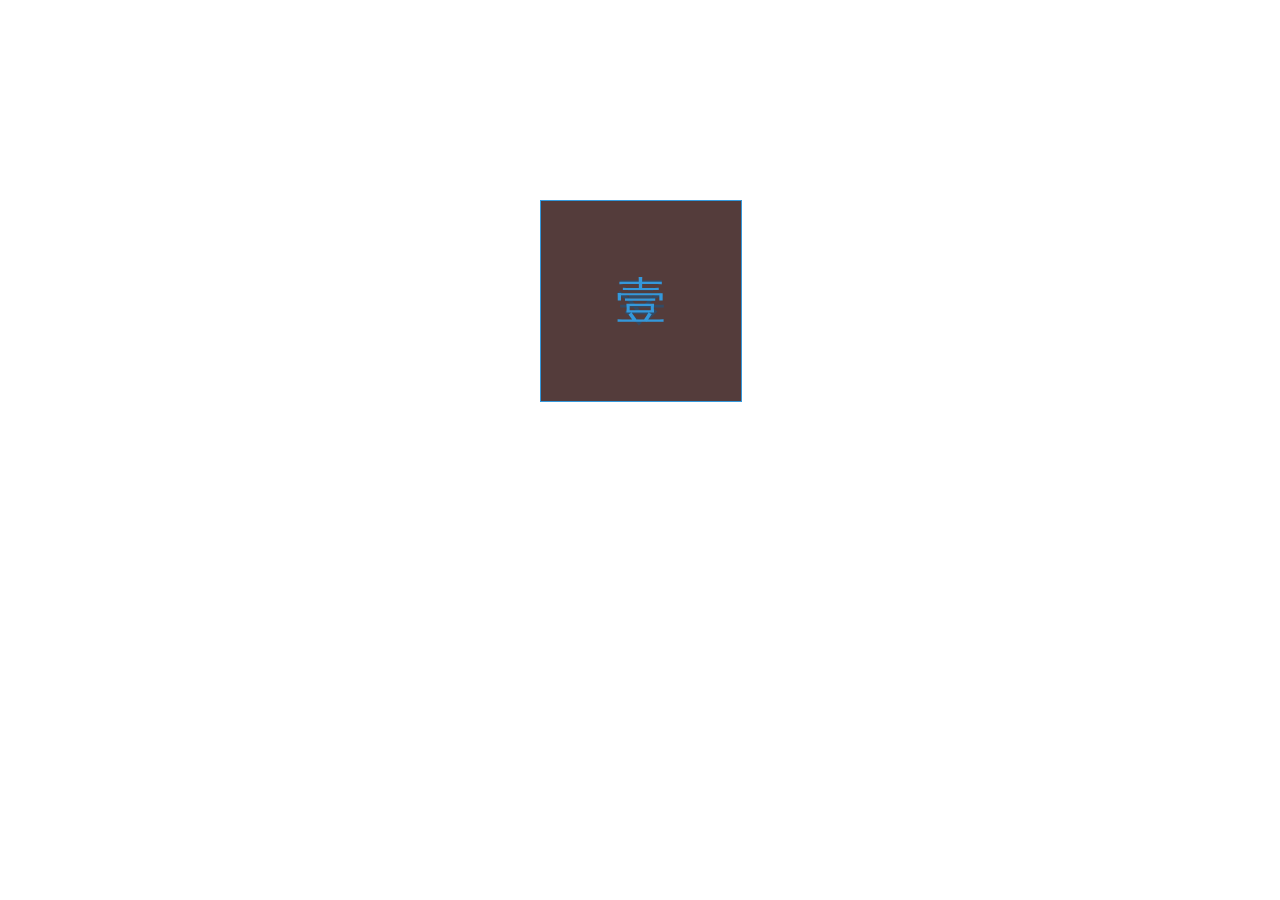
<file: yideng/css3d-mofang.html>
<!DOCTYPE html>
<html lang="en">

<head>
    <meta charset="UTF-8">
    <meta name="viewport" content="width=device-width, initial-scale=1.0">
    <meta http-equiv="X-UA-Compatible" content="ie=edge">
    <title>3D模仿</title>
    <style>
        :root {
            --distance: 100px;
        }
        .wrap {
            width: 200px;
            height: 200px;
            margin: 200px auto;

        }

        .box div {
            position: absolute;
            height: 200px;
            width: 200px;
            border: 1px solid #3498db;
            background: rgba(51, 23, 22, .6);
            text-align: center;
            font-size: 50px;
            color: #3498db;
            line-height: 200px;
        }

        .box {
            animation-name: animal;
            animation-timing-function: ease-in-out;
            animation-iteration-count: infinite;
            animation-duration: 10s;
            transform-style: preserve-3d;
            transform-origin: 100px 100px 0;
            margin: 80;
        }
        @keyframes animal {
            /* from, to{} */
            /* 16% {transform: rotateZ(-90deg) ;}
            33% {transform: rotateZ(-90deg) ;}
            50% {transform: rotateZ(-90deg) ;}
            66% {transform: rotateY(-90deg) ;}
            83% {transform: rotateZ(90deg);} */
            16% {transform: rotateY(-90deg) rotateX(90deg);}
            33% {transform: rotateY(-180deg) rotateX(180deg) rotateZ(135deg);}
            50% {transform: rotateY(-270deg) rotateX(270deg) rotateZ(270deg);}
            66% {transform: rotateY(-360eg) rotateX(360deg);}
            83% {transform: rotateZ(360deg);}
        }

        .box .one {
            transform: translateZ(var(--distance));
        }
        .box .two {
            transform: rotateX(-90deg) translateZ(var(--distance));
        }
        .box .three {
            transform: rotateX(180deg) translateZ(var(--distance));
        }
        .box .four {
            transform: rotateX(90deg) translateZ(var(--distance));
        }
        .box .five {
            transform: rotateY(90deg) translateZ(var(--distance));
        }
        .box .six {
            transform: rotateY(-90deg) translateZ(var(--distance));
        }
    </style>
</head>

<body>
    <div class="wrap">
        <div class="box">
            <div class="one">壹</div>
            <div class="two">贰</div>
            <div class="three">叁</div>
            <div class="four">肆</div>
            <div class="five">伍</div>
            <div class="six">陆</div>
        </div>
    </div>
</body>

</html>
</file>
<file: assets/main.min.css>
/*!
 * main.css
 *
 * LICENSE: http://hail2u.mit-license.org/2011
 */
html {
    font-family: system-ui, -apple-system, BlinkMacSystemFont, Segoe UI, Yu Gothic UI, sans-serif;
    font-size: 100%;
    line-height: 1.7
}

body {
    background-color: #fcfcfc;
    color: #1c1c1c;
    margin: 0 0 1.7rem
}

h1 {
    font-weight: inherit;
    line-height: 1.36;
    margin: 0 0 1.7rem
}

p {
    margin: 0 0 1.7rem
}

hr {
    background-color: transparent;
    border: 0;
    box-sizing: content-box;
    clear: both;
    color: #c4c4c4;
    font-size: 1.7rem;
    font-weight: bolder;
    height: 1em;
    line-height: 1;
    margin: 2.89rem 0;
    text-align: center
}

hr:before {
    content: "*\a0\a0\a0*\a0\a0\a0*"
}

pre {
    clear: both;
    color: #545454;
    font-family: Menlo, Consolas, monospace;
    font-size: .794rem;
    line-height: 1.36;
    margin: 0 0 1.7rem;
    overflow: auto
}

blockquote {
    border-left: .12rem solid #c4c4c4;
    clear: both;
    margin: 0;
    padding-left: 1.58rem
}

figure blockquote > :last-child {
    margin-bottom: 0
}

ul, ol {
    margin: 0 0 1.7rem;
    padding-left: 1.7rem
}

ul ul, ul ol, ol ul, ol ol {
    margin-bottom: 0
}

dl {
    margin: 0 0 1.7rem
}

dl dl {
    margin-bottom: 0
}

dt {
    margin-bottom: .588rem
}

dd {
    margin-bottom: .588rem;
    margin-left: 1.7rem
}

figure {
    margin: 0 0 1.7rem;
    position: relative
}

figcaption {
    border-left: .12rem solid #c4c4c4;
    display: inline-block;
    font-size: .794rem;
    margin-top: .588rem;
    padding-left: .78rem
}

blockquote + figcaption {
    font-size: inherit;
    margin-top: 0;
    padding-left: 1.58rem;
    padding-top: 1.7rem
}

main {
    display: block
}

a {
    color: inherit;
    -webkit-text-decoration-color: #c4c4c4;
    -moz-text-decoration-color: #c4c4c4;
    text-decoration-color: #c4c4c4;
    -webkit-text-decoration-skip: ink;
    text-decoration-skip: ink
}

a:visited {
    color: #545454
}

em {
    font-style: normal;
    font-weight: bolder
}

strong {
    font-size: .794rem;
    -webkit-text-emphasis-style: dot;
    text-emphasis-style: dot
}

cite {
    font-style: normal
}

abbr {
    cursor: help
}

code, var, samp, kbd {
    font-family: Menlo, Consolas, monospace;
    font-size: 1em
}

var {
    font-style: normal
}

mark {
    background-color: #e0e0e0
}

ins {
    text-decoration: none
}

del {
    text-decoration: line-through
}

img, video {
    border: 0;
    box-sizing: border-box;
    height: auto;
    max-height: 100%;
    max-width: 100%
}

figure img, figure video {
    vertical-align: bottom
}

svg:not(:root) {
    fill: currentcolor;
    max-height: 100%;
    max-width: 100%;
    overflow: hidden
}

table {
    border-bottom: .07rem solid #c4c4c4;
    border-collapse: collapse;
    border-spacing: 0;
    clear: both;
    display: inline-block;
    margin: 0 0 1.7rem;
    max-width: 100%;
    overflow-x: auto;
    table-layout: fixed
}

figure > table {
    margin-bottom: 0
}

th, td {
    border-top: .07rem solid #c4c4c4;
    padding: .588rem;
    vertical-align: top;
    white-space: nowrap
}

th {
    text-align: inherit
}

thead th {
    border-bottom: .12rem solid #c4c4c4
}

form {
    margin: 0 0 1.7rem
}

body > header {
    display: flex;
    flex-wrap: wrap;
    font-size: .794rem;
    line-height: 2.125;
    margin: 1.7rem auto 2.89rem;
    max-width: 32rem;
    padding-left: .78rem;
    padding-right: .78rem
}

body > header a {
    text-decoration: none
}

body > header a:visited {
    color: inherit
}

body > header svg {
    vertical-align: text-bottom;
    width: auto
}

body > header h1 {
    flex-grow: 1;
    font-size: inherit;
    height: 1.688rem;
    line-height: inherit;
    margin-bottom: 0;
    text-transform: uppercase
}

body > header h1 svg {
    height: 100%
}

body > header nav {
    height: 1.688rem
}

body > header nav ul {
    display: flex;
    font-size: inherit;
    height: 100%;
    line-height: inherit;
    margin-bottom: 0;
    padding-left: 0
}

body > header nav ul li {
    display: block;
    height: 100%;
    margin-right: .588rem
}

body > header nav ul li:last-child {
    margin-right: 0
}

body > header nav mark {
    background-color: transparent;
    border-bottom: .12rem solid #c4c4c4
}

body > header nav svg {
    height: 59.259%
}

body > header p {
    font-size: 1.7rem;
    font-weight: lighter;
    line-height: 1.36;
    margin-bottom: 0;
    margin-top: 2.89rem;
    width: 100%
}

body > main {
    margin-left: auto;
    margin-right: auto;
    max-width: 32rem;
    padding-left: .78rem;
    padding-right: .78rem
}

section {
    position: relative
}

article {
    position: relative
}

main > section > h1, main > article > h1 {
    font-size: 1.7rem;
    margin-top: 8.352rem
}

main > :first-child > h1:first-of-type {
    margin-top: 0
}

section * h1, article * h1 {
    font-size: 1.35rem;
    margin-bottom: .588rem;
    margin-top: 4.913rem
}

article > footer:first-child {
    float: left;
    width: 100%
}

article > footer:first-child :last-child {
    margin-bottom: 0
}

body > aside {
    margin-left: auto;
    margin-right: auto;
    max-width: 32rem;
    padding-left: .78rem;
    padding-right: .78rem;
    position: relative
}

[role=search] form {
    line-height: 1;
    position: relative;
    top: 5.462rem
}

[role=search] form input {
    -webkit-appearance: none;
    border-radius: 0;
    font-family: inherit;
    font-size: .794rem;
    height: 2.176rem;
    line-height: 2.176rem
}

[role="search"] form [name="q"] {
    background-color: #e0e0e0;
    border: 0;
    box-sizing: border-box;
    color: inherit;
    padding: 0 2.176rem 0 .588rem;
    width: 100%
}

[role=search] form button {
    background-color: transparent;
    border: 0;
    box-sizing: border-box;
    color: inherit;
    height: 2.176rem;
    padding: 0;
    position: absolute;
    right: 0;
    top: 0;
    width: 2.176rem
}

[role=search] form button svg {
    height: 65%;
    vertical-align: middle;
    width: auto
}

body > footer {
    display: flex;
    font-size: .794rem;
    margin-left: auto;
    margin-right: auto;
    margin-top: 8.352rem;
    max-width: 32rem;
    padding-left: .78rem;
    padding-right: .78rem;
    position: relative
}

body > footer ul {
    display: flex;
    margin-bottom: 0;
    padding-left: 0
}

body > footer ul li {
    display: block;
    margin-left: .588rem
}

body > footer address {
    flex-grow: 1;
    font-style: normal;
    order: -1
}

.fill {
    clear: both
}

.fill img, .fill video, .fill canvas {
    width: 100%
}

.flat {
    clear: both
}

aside.hang {
    clear: both;
    color: #545454;
    font-size: .794rem;
    line-height: 1.36
}

.posts {
    padding-left: 0
}

.posts li {
    display: flex;
    list-style-type: none;
    margin-bottom: .588rem;
    white-space: nowrap
}

.posts time {
    display: block;
    margin-left: .78rem;
    order: 1
}

.posts a {
    display: block;
    flex-basis: 0;
    flex-grow: 1;
    overflow: hidden;
    text-overflow: ellipsis
}

@media (min-width: 56.739rem) {
    html {
        font-size: 117.5%
    }

    body {
        margin-bottom: 2.89rem
    }

    pre {
        overflow: visible;
        overflow-wrap: break-word;
        white-space: pre-wrap
    }

    body > header {
        margin-bottom: 4.913rem;
        margin-top: 2.89rem
    }

    body > header nav ul li {
        margin-right: 1rem
    }

    body > header p {
        margin-top: 4.913rem
    }

    body > footer ul li {
        margin-left: 1rem
    }

    .flat {
        display: flex;
        flex-wrap: wrap;
        justify-content: space-between;
        padding-left: 0
    }

    .flat li {
        display: block;
        width: calc((100% - 1.326rem * 2) / 3)
    }

    .flat li:nth-child(3n+2):last-child {
        width: calc((100% - 1.326rem * 2) / 3 * 2 + 1.326rem)
    }
}

@media (min-width: 91.226rem) {
    html {
        font-size: 135%
    }

    body {
        margin-bottom: 4.913rem
    }

    figcaption {
        bottom: 0;
        display: block;
        margin-right: 1.326rem;
        margin-top: 0;
        position: absolute;
        right: 100%;
        width: 17.282rem;
        z-index: 1
    }

    blockquote + figcaption {
        margin-right: 0;
        position: static;
        width: auto
    }

    body > header {
        margin-bottom: 8.352rem;
        margin-top: 4.913rem;
        padding-left: 20.287rem
    }

    body > header h1 {
        flex-grow: 0;
        margin-left: -19.507rem;
        margin-right: 1.326rem;
        width: 18.181rem
    }

    body > header nav {
        flex-grow: 1;
        width: 100%
    }

    body > header nav ul li:last-child {
        flex-grow: 1;
        text-align: right
    }

    body > header p {
        margin-top: 8.352rem
    }

    body > main {
        padding-left: 20.287rem
    }

    article > footer:first-child {
        line-height: 2.312;
        margin-right: 1.326rem;
        position: absolute;
        right: 100%;
        width: 18.181rem;
        z-index: 1
    }

    body > aside {
        padding-left: 20.287rem
    }

    [role=search] form {
        margin-left: auto;
        margin-right: 0;
        top: 10.115rem;
        width: 50%;
        z-index: 1
    }

    body > footer {
        padding-left: 20.287rem
    }

    body > footer ul li {
        margin-left: 0;
        margin-right: 1rem
    }

    body > footer address {
        flex-grow: 0;
        margin-left: -19.507rem;
        margin-right: 1.326rem;
        width: 18.181rem
    }

    .displace {
        clear: both;
        margin-left: -19.507rem;
        width: 32rem
    }

    .displace figcaption {
        left: 100%;
        margin-left: 1.326rem;
        margin-right: 0;
        right: auto
    }

    .fill {
        margin-left: -19.507rem
    }

    .fill figcaption {
        bottom: auto;
        left: 0;
        margin-top: 1.7rem
    }

    .hang {
        margin-right: 1.326rem;
        position: absolute;
        right: 100%;
        width: 18.181rem;
        z-index: 1
    }

    .hang img {
        width: 100%
    }

    h1.hang {
        margin-top: 0
    }

    section > h1.hang:first-child + * {
        margin-top: 8.352rem
    }
}

@media (min-width: 121rem) and (min-height: 68rem) {
    html {
        font-size: 1.25vw
    }
}

@media not screen {
    table {
        display: table
    }
}
</file>
<file: assets/print.min.css>
/*!
 * print.css
 *
 * Licensed under MIT: http://hail2u.mit-license.org/2011
 */
aside, nav, hr:before {
    display: none
}

h1, h2, h3, h4, h5, h6, figcaption {
    page-break-after: avoid;
    page-break-inside: avoid
}

pre, blockquote, figure, table {
    page-break-inside: avoid
}

img, svg, video {
    height: auto;
    max-height: 100%;
    max-width: 100%
}

pre {
    overflow-wrap: break-word;
    white-space: pre-wrap
}

figure > blockquote {
    margin-left: 0
}

a {
    color: inherit
}
</file>
